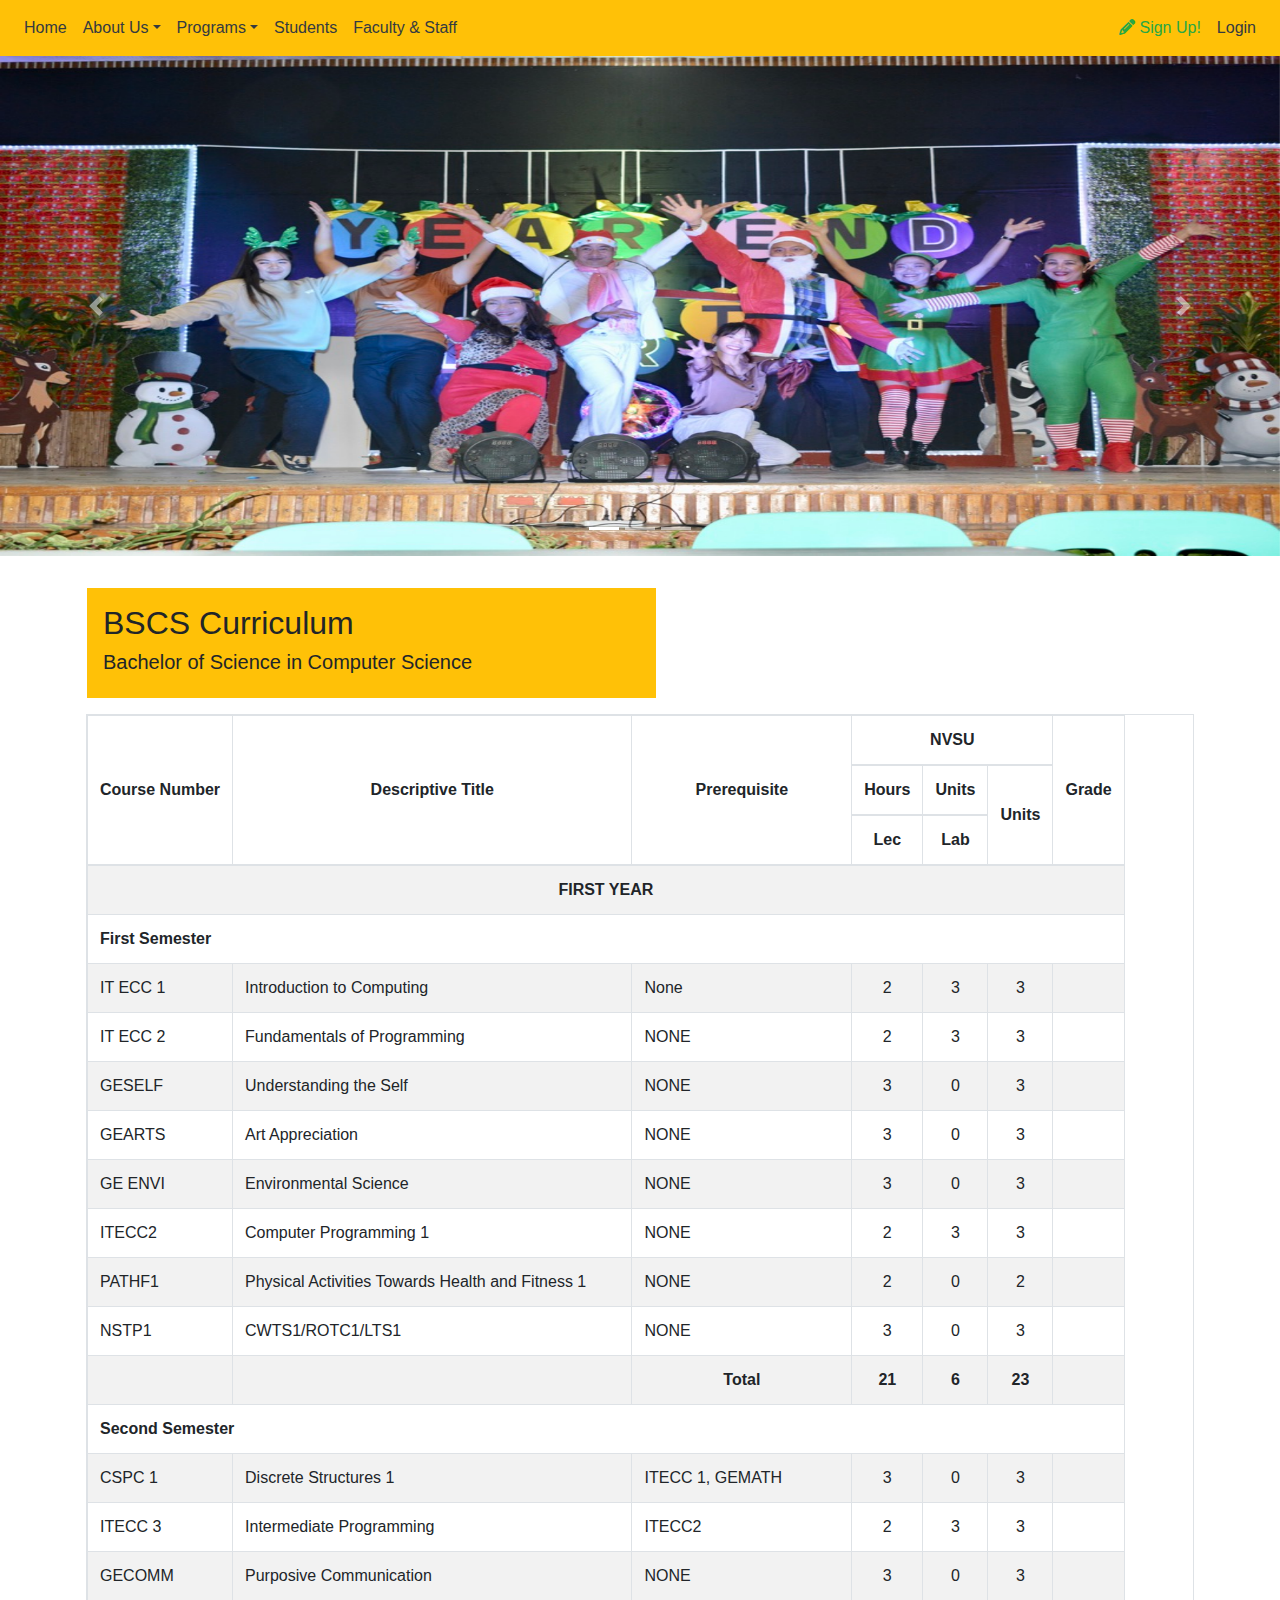
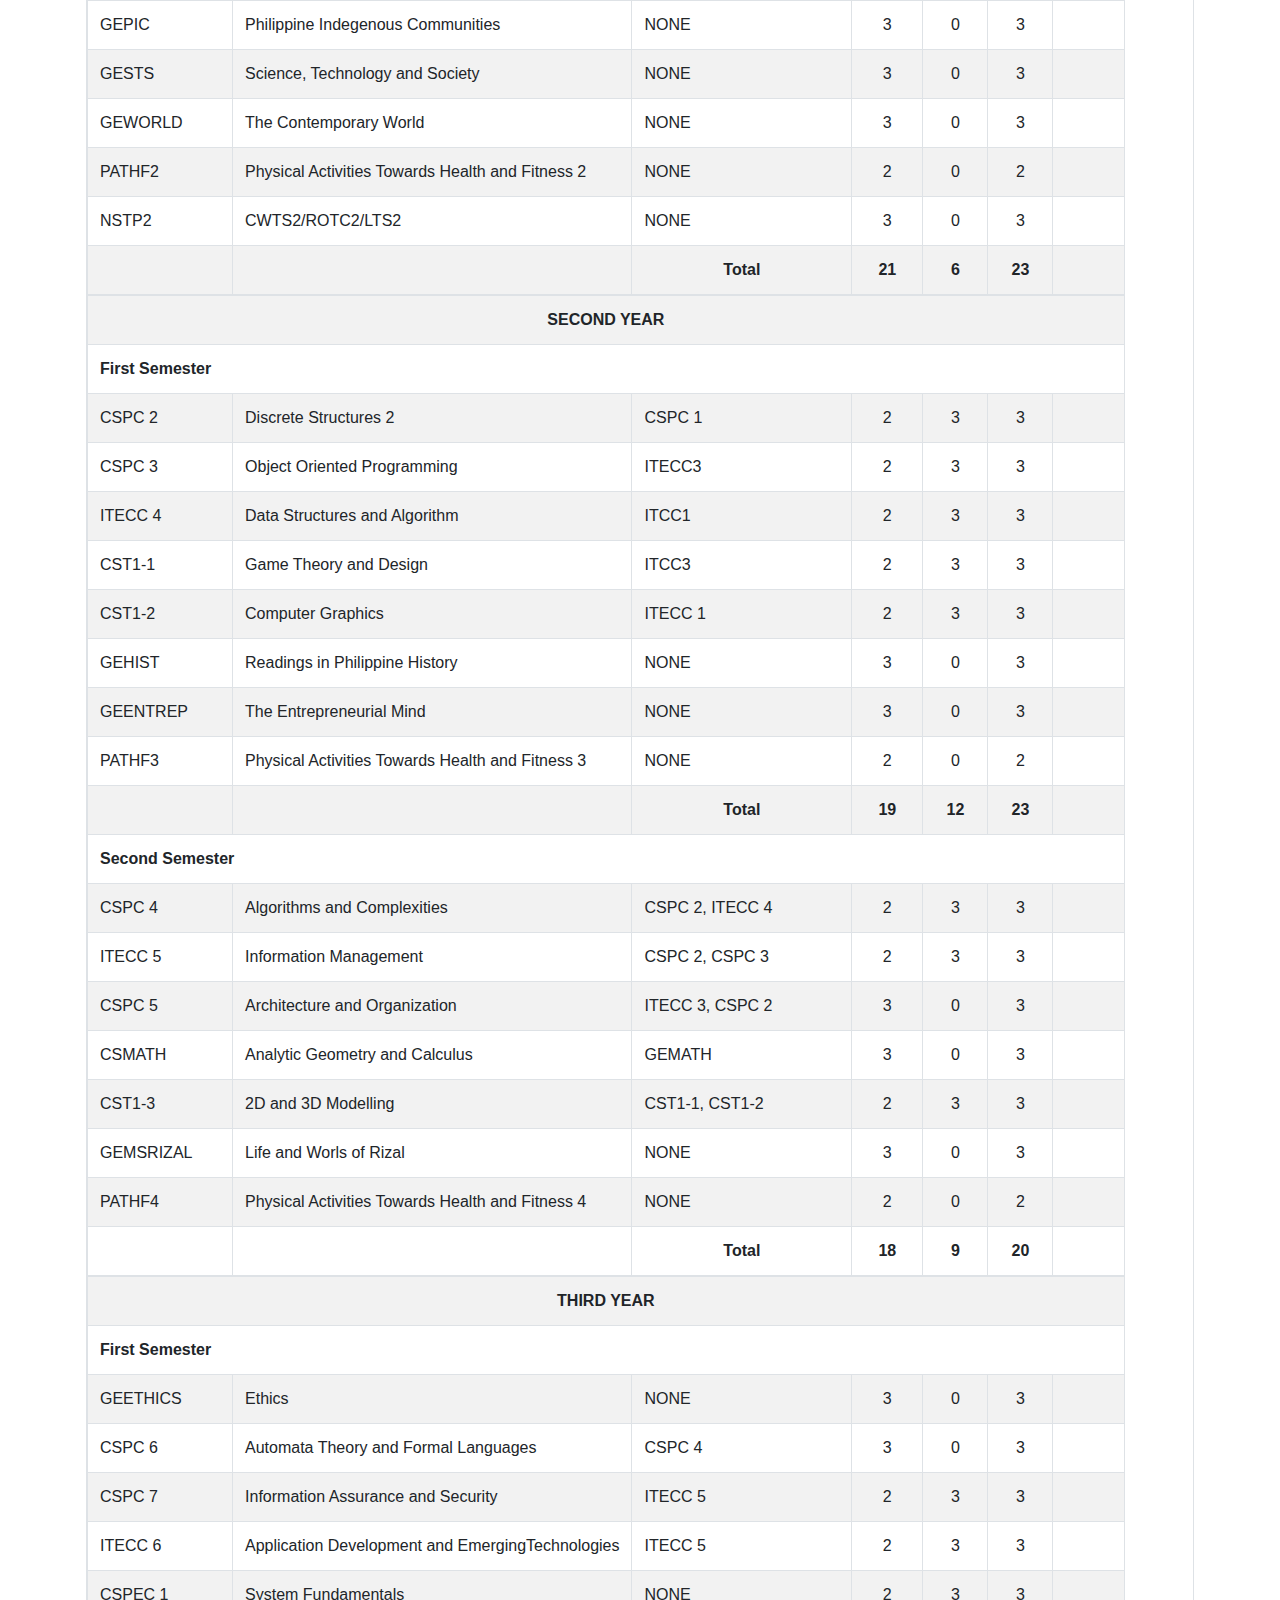
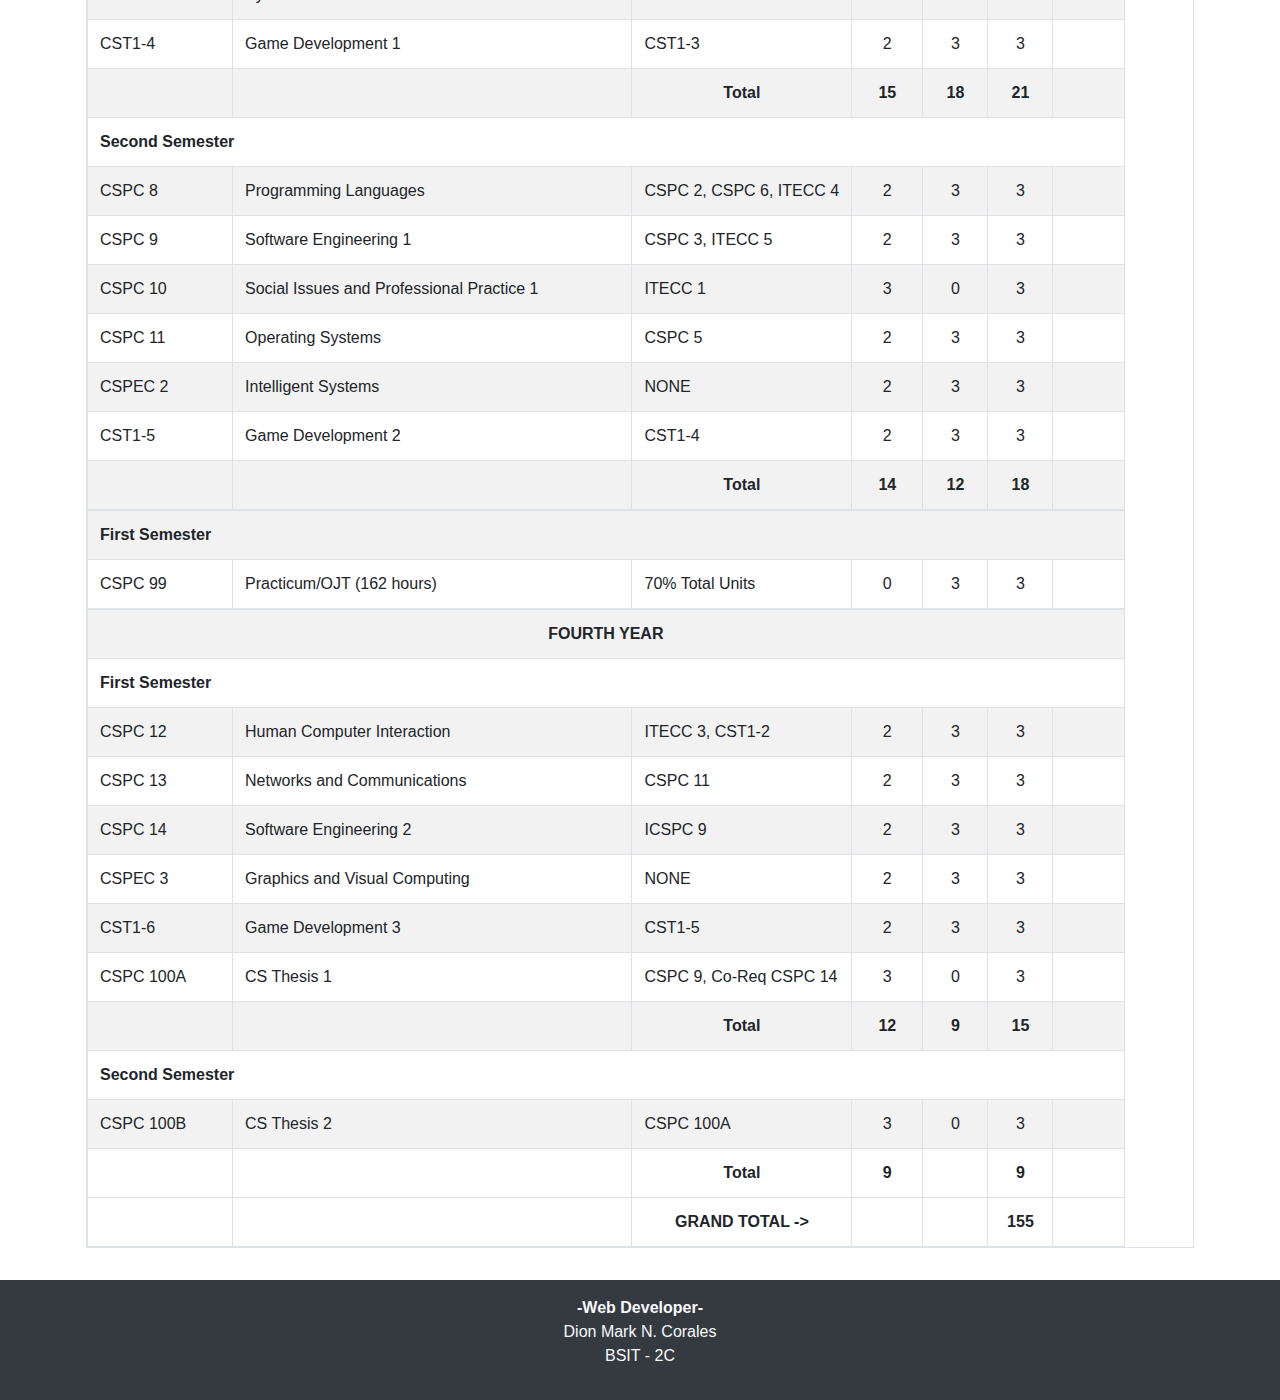
<file: bscs_cur.html>
<!DOCTYPE html>
<html lang="en">

<head>
    <meta charset="UTF-8">
    <meta name="viewport" content="width=device-width, initial-scale=1.0">
    <title>Programs - BSCS</title>
    <link rel="stylesheet" type="text/css" href="css/bootstrap.css">
    <link rel="stylesheet" href="fontawesome/css/all.css">
</head>

<body>
    <nav class="navbar navbar-light bg-warning position-sticky fixed-top navbar-expand-lg">
        <ul class="navbar-nav">
            <li class="nav-item"><a href="index.html" class="nav-link text-dark">Home</a></li>
            <li class="nav-item dropdown">
                <a href="#" class="nav-link dropdown-toggle text-dark" id="navbardrop" data-toggle="dropdown">About
                    Us</a>
                <div class="dropdown-menu bg-warning">
                    <a href="history.html" class="dropdown-item">History</a>
                    <a href="vmgo.html" class="dropdown-item">Mission, Vision, Goals and Objectives</a>
                </div>
            </li>
            <li class="nav-item dropdown">
                <a href="#" class="nav-link dropdown-toggle text-dark" id="navbardrop"
                    data-toggle="dropdown">Programs</a>
                <div class="dropdown-menu bg-warning">
                    <a href="bsit_cur.html" class="dropdown-item">BSIT</a>
                    <a href="bscs_cur.html" class="dropdown-item">BSCS</a>
                    <a href="bsis_cur.html" class="dropdown-item">BSIS</a>
                </div>
            </li>
            <li class="nav-item"><a href="students.html" class="nav-link text-dark">Students</a></li>
            <li class="nav-item"><a href="faculty_and_staff.html" class="nav-link text-dark">Faculty & Staff</a></li>
        </ul>
        <ul class="navbar-nav ml-auto">
            <li class="nav-item"><a class="nav-link text-success" data-toggle="modal" data-target="#signupModal"
                    style="cursor: pointer;"><i class="fa fa-pencil fa-beat mr-1"></i>Sign Up!</a></li>
            <li class="nav-item"><a class="nav-link text-dark" data-toggle="modal" data-target="#signinModal"
                    style="cursor: pointer;">Login</a></li>
        </ul>
    </nav>

    <div id="carouselHome" class="carousel slide">
        <ol class="carousel-indicators">
            <li data-target="#carouselHome" data-slide-to="0" class="active"></li>
            <li data-target="#carouselHome" data-slide-to="1"></li>
            <li data-target="#carouselHome" data-slide-to="2"></li>
        </ol>
        <div class="carousel-inner">
            <div class="carousel-item">
                <img src="img/aaccup.jpg" class="d-block w-100" height="500" alt="First">
            </div>

            <div class="carousel-item active">
                <img src="img/advoc.jpg" class="d-block w-100" height="500" alt="Second">
            </div>

            <div class="carousel-item">
                <img src="img/casfac.jpeg" class="d-block w-100" height="500" alt="Third">
            </div>

            <a class="carousel-control-prev" href="#carouselHome" role="button" data-slide="prev">
                <span class="carousel-control-prev-icon" aria-hidden="true"></span>
                <span class="sr-only">Previous</span>
            </a>

            <a class="carousel-control-next" href="#carouselHome" role="button" data-slide="next">
                <span class="carousel-control-next-icon" aria-hidden="true"></span>
                <span class="sr-only">Next</span>
            </a>
        </div>
    </div>

    <div class="container m-auto p-3">
        <div class="row">
            <div class="col-6 bg-warning m-3 p-3">
                <h2>BSCS Curriculum</h2>
                <h5>Bachelor of Science in Computer Science</h5>
            </div>
        </div>


        <div class="row">
            <div class="col-12">
                <table class="table table-bordered table-striped table-hover table-responsive">
                    <thead>
                        <tr>
                            <th rowspan="3" class="text-center align-middle">Course Number</th>
                            <th rowspan="3" class="text-center align-middle">Descriptive Title</th>
                            <th rowspan="3" class="text-center align-middle">Prerequisite</th>
                            <th colspan="3" class="text-center">NVSU</th>
                            <th rowspan="3" class="text-center align-middle">Grade</th>
                        </tr>
                        <tr>
                            <th class="text-center">Hours</th>
                            <th class="text-center">Units</th>
                            <th rowspan="2" class="text-center align-middle">Units</th>
                        </tr>
                        <tr>
                            <th class="text-center">Lec</th>
                            <th class="text-center">Lab</th>
                        </tr>
                    </thead>
                    <tbody>
                        <tr>
                            <th colspan="7" class="text-center">FIRST YEAR</th>
                        </tr>
                        <tr>
                            <th colspan="7">First Semester</th>
                        </tr>
                        <tr>
                            <td>IT ECC 1</td>
                            <td>Introduction to Computing</td>
                            <td>None</td>
                            <td class="text-center">2</td>
                            <td class="text-center">3</td>
                            <td class="text-center">3</td>
                            <td></td>
                        </tr>
                        <tr>
                            <td>IT ECC 2</td>
                            <td>Fundamentals of Programming</td>
                            <td>NONE</td>
                            <td class="text-center">2</td>
                            <td class="text-center">3</td>
                            <td class="text-center">3</td>
                            <td></td>
                        </tr>
                        <tr>
                            <td>GESELF</td>
                            <td>Understanding the Self</td>
                            <td>NONE</td>
                            <td class="text-center">3</td>
                            <td class="text-center">0</td>
                            <td class="text-center">3</td>
                            <td></td>
                        </tr>
                        <tr>
                            <td>GEARTS</td>
                            <td>Art Appreciation</td>
                            <td>NONE</td>
                            <td class="text-center">3</td>
                            <td class="text-center">0</td>
                            <td class="text-center">3</td>
                            <td></td>
                        </tr>
                        <tr>
                            <td>GE ENVI</td>
                            <td>Environmental Science</td>
                            <td>NONE</td>
                            <td class="text-center">3</td>
                            <td class="text-center">0</td>
                            <td class="text-center">3</td>
                            <td></td>
                        </tr>
                        <tr>
                            <td>ITECC2</td>
                            <td>Computer Programming 1</td>
                            <td>NONE</td>
                            <td class="text-center">2</td>
                            <td class="text-center">3</td>
                            <td class="text-center">3</td>
                            <td></td>
                        </tr>
                        <tr>
                            <td>PATHF1</td>
                            <td>Physical Activities Towards Health and Fitness 1</td>
                            <td>NONE</td>
                            <td class="text-center">2</td>
                            <td class="text-center">0</td>
                            <td class="text-center">2</td>
                            <td></td>
                        </tr>
                        <tr>
                            <td>NSTP1</td>
                            <td>CWTS1/ROTC1/LTS1</td>
                            <td>NONE</td>
                            <td class="text-center">3</td>
                            <td class="text-center">0</td>
                            <td class="text-center">3</td>
                            <td></td>
                        </tr>
                        <tr>
                            <th></th>
                            <th></th>
                            <th class="text-center">Total</th>
                            <th class="text-center">21</th>
                            <th class="text-center">6</th>
                            <th class="text-center">23</th>
                            <th></th>
                        </tr>
                        <tr>
                            <th colspan="7">Second Semester</th>
                        </tr>
                        <tr>
                            <td>CSPC 1</td>
                            <td>Discrete Structures 1</td>
                            <td>ITECC 1, GEMATH</td>
                            <td class="text-center">3</td>
                            <td class="text-center">0</td>
                            <td class="text-center">3</td>
                            <td></td>
                        </tr>
                        <tr>
                            <td>ITECC 3</td>
                            <td>Intermediate Programming</td>
                            <td>ITECC2</td>
                            <td class="text-center">2</td>
                            <td class="text-center">3</td>
                            <td class="text-center">3</td>
                            <td></td>
                        </tr>
                        <tr>
                            <td>GECOMM</td>
                            <td>Purposive Communication</td>
                            <td>NONE</td>
                            <td class="text-center">3</td>
                            <td class="text-center">0</td>
                            <td class="text-center">3</td>
                            <td></td>
                        </tr>
                        <tr>
                            <td>GEPIC</td>
                            <td>Philippine Indegenous Communities</td>
                            <td>NONE</td>
                            <td class="text-center">3</td>
                            <td class="text-center">0</td>
                            <td class="text-center">3</td>
                            <td></td>
                        </tr>
                        <tr>
                            <td>GESTS</td>
                            <td>Science, Technology and Society</td>
                            <td>NONE</td>
                            <td class="text-center">3</td>
                            <td class="text-center">0</td>
                            <td class="text-center">3</td>
                            <td></td>
                        </tr>
                        <tr>
                            <td>GEWORLD</td>
                            <td>The Contemporary World</td>
                            <td>NONE</td>
                            <td class="text-center">3</td>
                            <td class="text-center">0</td>
                            <td class="text-center">3</td>
                            <td></td>
                        </tr>
                        <tr>
                            <td>PATHF2</td>
                            <td>Physical Activities Towards Health and Fitness 2</td>
                            <td>NONE</td>
                            <td class="text-center">2</td>
                            <td class="text-center">0</td>
                            <td class="text-center">2</td>
                            <td></td>
                        </tr>
                        <tr>
                            <td>NSTP2</td>
                            <td>CWTS2/ROTC2/LTS2</td>
                            <td>NONE</td>
                            <td class="text-center">3</td>
                            <td class="text-center">0</td>
                            <td class="text-center">3</td>
                            <td></td>
                        </tr>
                        <tr>
                            <th></th>
                            <th></th>
                            <th class="text-center">Total</th>
                            <th class="text-center">21</th>
                            <th class="text-center">6</th>
                            <th class="text-center">23</th>
                            <th></th>
                        </tr>
                    </tbody>
                    <tbody>
                        <tr>
                            <th colspan="7" class="text-center">SECOND YEAR</th>
                        </tr>
                        <tr>
                            <th colspan="7">First Semester</th>
                        </tr>
                        <tr>
                            <td>CSPC 2</td>
                            <td>Discrete Structures 2</td>
                            <td>CSPC 1</td>
                            <td class="text-center">2</td>
                            <td class="text-center">3</td>
                            <td class="text-center">3</td>
                            <td></td>
                        </tr>
                        <tr>
                            <td>CSPC 3</td>
                            <td>Object Oriented Programming</td>
                            <td>ITECC3</td>
                            <td class="text-center">2</td>
                            <td class="text-center">3</td>
                            <td class="text-center">3</td>
                            <td></td>
                        </tr>
                        <tr>
                            <td>ITECC 4</td>
                            <td>Data Structures and Algorithm</td>
                            <td>ITCC1</td>
                            <td class="text-center">2</td>
                            <td class="text-center">3</td>
                            <td class="text-center">3</td>
                            <td></td>
                        </tr>
                        <tr>
                            <td>CST1-1</td>
                            <td>Game Theory and Design</td>
                            <td>ITCC3</td>
                            <td class="text-center">2</td>
                            <td class="text-center">3</td>
                            <td class="text-center">3</td>
                            <td></td>
                        </tr>
                        <tr>
                            <td>CST1-2</td>
                            <td>Computer Graphics</td>
                            <td>ITECC 1</td>
                            <td class="text-center">2</td>
                            <td class="text-center">3</td>
                            <td class="text-center">3</td>
                            <td></td>
                        </tr>
                        <tr>
                            <td>GEHIST</td>
                            <td>Readings in Philippine History</td>
                            <td>NONE</td>
                            <td class="text-center">3</td>
                            <td class="text-center">0</td>
                            <td class="text-center">3</td>
                            <td></td>
                        </tr>
                        <tr>
                            <td>GEENTREP</td>
                            <td>The Entrepreneurial Mind</td>
                            <td>NONE</td>
                            <td class="text-center">3</td>
                            <td class="text-center">0</td>
                            <td class="text-center">3</td>
                            <td></td>
                        </tr>
                        <tr>
                            <td>PATHF3</td>
                            <td>Physical Activities Towards Health and Fitness 3</td>
                            <td>NONE</td>
                            <td class="text-center">2</td>
                            <td class="text-center">0</td>
                            <td class="text-center">2</td>
                            <td></td>
                        </tr>
                        <tr>
                            <th></th>
                            <th></th>
                            <th class="text-center">Total</th>
                            <th class="text-center">19</th>
                            <th class="text-center">12</th>
                            <th class="text-center">23</th>
                            <th></th>
                        </tr>
                        <tr>
                            <th colspan="7">Second Semester</th>
                        </tr>
                        <tr>
                            <td>CSPC 4</td>
                            <td>Algorithms and Complexities</td>
                            <td>CSPC 2, ITECC 4</td>
                            <td class="text-center">2</td>
                            <td class="text-center">3</td>
                            <td class="text-center">3</td>
                            <td></td>
                        </tr>
                        <tr>
                            <td>ITECC 5</td>
                            <td>Information Management</td>
                            <td>CSPC 2, CSPC 3</td>
                            <td class="text-center">2</td>
                            <td class="text-center">3</td>
                            <td class="text-center">3</td>
                            <td></td>
                        </tr>
                        <tr>
                            <td>CSPC 5</td>
                            <td>Architecture and Organization</td>
                            <td>ITECC 3, CSPC 2</td>
                            <td class="text-center">3</td>
                            <td class="text-center">0</td>
                            <td class="text-center">3</td>
                            <td></td>
                        </tr>
                        <tr>
                            <td>CSMATH</td>
                            <td>Analytic Geometry and Calculus</td>
                            <td>GEMATH</td>
                            <td class="text-center">3</td>
                            <td class="text-center">0</td>
                            <td class="text-center">3</td>
                            <td></td>
                        </tr>
                        <tr>
                            <td>CST1-3</td>
                            <td>2D and 3D Modelling</td>
                            <td>CST1-1, CST1-2</td>
                            <td class="text-center">2</td>
                            <td class="text-center">3</td>
                            <td class="text-center">3</td>
                            <td></td>
                        </tr>
                        <tr>
                            <td>GEMSRIZAL</td>
                            <td>Life and Worls of Rizal</td>
                            <td>NONE</td>
                            <td class="text-center">3</td>
                            <td class="text-center">0</td>
                            <td class="text-center">3</td>
                            <td></td>
                        </tr>
                        <tr>
                            <td>PATHF4</td>
                            <td>Physical Activities Towards Health and Fitness 4</td>
                            <td>NONE</td>
                            <td class="text-center">2</td>
                            <td class="text-center">0</td>
                            <td class="text-center">2</td>
                            <td></td>
                        </tr>
                        <tr>
                            <th></th>
                            <th></th>
                            <th class="text-center">Total</th>
                            <th class="text-center">18</th>
                            <th class="text-center">9</th>
                            <th class="text-center">20</th>
                            <th></th>
                        </tr>
                    </tbody>
                    <tbody>
                        <tr>
                            <th colspan="7" class="text-center">THIRD YEAR</th>
                        </tr>
                        <tr>
                            <th colspan="7">First Semester</th>
                        </tr>
                        <tr>
                            <td>GEETHICS</td>
                            <td>Ethics</td>
                            <td>NONE</td>
                            <td class="text-center">3</td>
                            <td class="text-center">0</td>
                            <td class="text-center">3</td>
                            <td></td>
                        </tr>
                        <tr>
                            <td>CSPC 6</td>
                            <td>Automata Theory and Formal Languages</td>
                            <td>CSPC 4</td>
                            <td class="text-center">3</td>
                            <td class="text-center">0</td>
                            <td class="text-center">3</td>
                            <td></td>
                        </tr>
                        <tr>
                            <td>CSPC 7</td>
                            <td>Information Assurance and Security</td>
                            <td>ITECC 5</td>
                            <td class="text-center">2</td>
                            <td class="text-center">3</td>
                            <td class="text-center">3</td>
                            <td></td>
                        </tr>
                        <tr>
                            <td>ITECC 6</td>
                            <td>Application Development and EmergingTechnologies</td>
                            <td>ITECC 5</td>
                            <td class="text-center">2</td>
                            <td class="text-center">3</td>
                            <td class="text-center">3</td>
                            <td></td>
                        </tr>
                        <tr>
                            <td>CSPEC 1</td>
                            <td>System Fundamentals</td>
                            <td>NONE</td>
                            <td class="text-center">2</td>
                            <td class="text-center">3</td>
                            <td class="text-center">3</td>
                            <td></td>
                        </tr>
                        <tr>
                            <td>CST1-4</td>
                            <td>Game Development 1</td>
                            <td>CST1-3</td>
                            <td class="text-center">2</td>
                            <td class="text-center">3</td>
                            <td class="text-center">3</td>
                            <td></td>
                        </tr>
                        <tr>
                            <th></th>
                            <th></th>
                            <th class="text-center">Total</th>
                            <th class="text-center">15</th>
                            <th class="text-center">18</th>
                            <th class="text-center">21</th>
                            <th></th>
                        </tr>
                        <tr>
                            <th colspan="7">Second Semester</th>
                        </tr>
                        <tr>
                            <td>CSPC 8</td>
                            <td>Programming Languages</td>
                            <td>CSPC 2, CSPC 6, ITECC 4</td>
                            <td class="text-center">2</td>
                            <td class="text-center">3</td>
                            <td class="text-center">3</td>
                            <td></td>
                        </tr>
                        <tr>
                            <td>CSPC 9</td>
                            <td>Software Engineering 1</td>
                            <td>CSPC 3, ITECC 5</td>
                            <td class="text-center">2</td>
                            <td class="text-center">3</td>
                            <td class="text-center">3</td>
                            <td></td>
                        </tr>
                        <tr>
                            <td>CSPC 10</td>
                            <td>Social Issues and Professional Practice 1</td>
                            <td>ITECC 1</td>
                            <td class="text-center">3</td>
                            <td class="text-center">0</td>
                            <td class="text-center">3</td>
                            <td></td>
                        </tr>
                        <tr>
                            <td>CSPC 11</td>
                            <td>Operating Systems</td>
                            <td>CSPC 5</td>
                            <td class="text-center">2</td>
                            <td class="text-center">3</td>
                            <td class="text-center">3</td>
                            <td></td>
                        </tr>
                        <tr>
                            <td>CSPEC 2</td>
                            <td>Intelligent Systems</td>
                            <td>NONE</td>
                            <td class="text-center">2</td>
                            <td class="text-center">3</td>
                            <td class="text-center">3</td>
                            <td></td>
                        </tr>
                        <tr>
                            <td>CST1-5</td>
                            <td>Game Development 2</td>
                            <td>CST1-4</td>
                            <td class="text-center">2</td>
                            <td class="text-center">3</td>
                            <td class="text-center">3</td>
                            <td></td>
                        </tr>
                        <tr>
                            <th></th>
                            <th></th>
                            <th class="text-center">Total</th>
                            <th class="text-center">14</th>
                            <th class="text-center">12</th>
                            <th class="text-center">18</th>
                            <th></th>
                        </tr>
                    </tbody>
                    <tbody>
                        <tr>
                            <th colspan="7">First Semester</th>
                        </tr>
                        <tr>
                            <td>CSPC 99</td>
                            <td>Practicum/OJT (162 hours)</td>
                            <td>70% Total Units</td>
                            <td class="text-center">0</td>
                            <td class="text-center">3</td>
                            <td class="text-center">3</td>
                            <td></td>
                        </tr>
                    </tbody>
                    <tbody>
                        <tr>
                            <th colspan="7" class="text-center">FOURTH YEAR</th>
                        </tr>
                        <tr>
                            <th colspan="7">First Semester</th>
                        </tr>
                        <tr>
                            <td>CSPC 12</td>
                            <td>Human Computer Interaction</td>
                            <td>ITECC 3, CST1-2</td>
                            <td class="text-center">2</td>
                            <td class="text-center">3</td>
                            <td class="text-center">3</td>
                            <td></td>
                        </tr>
                        <tr>
                            <td>CSPC 13</td>
                            <td>Networks and Communications</td>
                            <td>CSPC 11</td>
                            <td class="text-center">2</td>
                            <td class="text-center">3</td>
                            <td class="text-center">3</td>
                            <td></td>
                        </tr>
                        <tr>
                            <td>CSPC 14</td>
                            <td>Software Engineering 2</td>
                            <td>ICSPC 9</td>
                            <td class="text-center">2</td>
                            <td class="text-center">3</td>
                            <td class="text-center">3</td>
                            <td></td>
                        </tr>
                        <tr>
                            <td>CSPEC 3</td>
                            <td>Graphics and Visual Computing</td>
                            <td>NONE</td>
                            <td class="text-center">2</td>
                            <td class="text-center">3</td>
                            <td class="text-center">3</td>
                            <td></td>
                        </tr>
                        <tr>
                            <td>CST1-6</td>
                            <td>Game Development 3</td>
                            <td>CST1-5</td>
                            <td class="text-center">2</td>
                            <td class="text-center">3</td>
                            <td class="text-center">3</td>
                            <td></td>
                        </tr>
                        <tr>
                            <td>CSPC 100A</td>
                            <td>CS Thesis 1</td>
                            <td>CSPC 9, Co-Req CSPC 14</td>
                            <td class="text-center">3</td>
                            <td class="text-center">0</td>
                            <td class="text-center">3</td>
                            <td></td>
                        </tr>
                        <tr>
                            <th></th>
                            <th></th>
                            <th class="text-center">Total</th>
                            <th class="text-center">12</th>
                            <th class="text-center">9</th>
                            <th class="text-center">15</th>
                            <th></th>
                        </tr>
                        <tr>
                            <th colspan="7">Second Semester</th>
                        </tr>

                        <tr>
                            <td>CSPC 100B</td>
                            <td>CS Thesis 2</td>
                            <td>CSPC 100A</td>
                            <td class="text-center">3</td>
                            <td class="text-center">0</td>
                            <td class="text-center">3</td>
                            <td></td>
                        </tr>
                        <tr>
                            <th></th>
                            <th></th>
                            <th class="text-center">Total</th>
                            <th class="text-center">9</th>
                            <th class="text-center"></th>
                            <th class="text-center">9</th>
                            <th></th>
                        </tr>
                    </tbody>
                    <tfoot>
                        <tr>
                            <th></th>
                            <th></th>
                            <th class="text-center">GRAND TOTAL -></th>
                            <th class="text-center"> </th>
                            <th class="text-center"> </th>
                            <th class="text-center">155</th>
                            <th></th>
                        </tr>
                    </tfoot>
                </table>
            </div>
        </div>
    </div>

    <footer class="container-fluid">
        <div class="row">
            <div class="col-12 bg-dark text-center p-3 text-light">
                <p><b>-Web Developer-</b><br>Dion Mark N. Corales <br> BSIT - 2C</p>
            </div>
        </div>
    </footer>

    <div class="modal" id="signupModal">
        <div class="modal-dialog">
            <div class="modal-content">
                <div class="modal-header bg-success text-light">
                    <h3 class="modal-title">Sign Up!</h3>
                    <button type="button" class="close" data-dismiss="modal">&times;</button>
                </div>

                <div class="modal-body bg-dark text-light">
                    <form action="">
                        <div class="form-group">
                            <label for="fullname">Full name</label>
                            <input type="text" class="form-control" name="fullname" placeholder="Full Name">
                        </div>

                        <div class="form-group">
                            <label for="email">Email</label>
                            <input type="email" name="email" class="form-control" placeholder="Email">
                        </div>

                        <div class="form-group">
                            <label for="gender">Gender</label>
                            <select name="gender" class="form-control col-6">
                                <option value="">Gender</option>
                                <option value="Male">Male</option>
                                <option value="Female">Female</option>
                            </select>
                        </div>

                        <div class="form-group">
                            <label for="bday">Birthdate</label>
                            <input type="date" class="form-control col-6" name="bday">
                        </div>

                        <div class="form-group">
                            <label for="address">Address</label>
                            <textarea placeholder="Home address" name="address" class="form-control" cols="30"
                                rows="3"></textarea>
                        </div>

                        <div class="form-group">
                            <label for="course">Course</label>
                            <select name="course" class="form-control col-6">
                                <option value="">Course</option>
                                <option value="BSIT">BSIT</option>
                                <option value="BSIS">BSIS</option>
                                <option value="BSCS">BSCS</option>
                            </select>
                        </div>

                        <div class="form-group">
                            <label for="yeargraduated">Year Graduated</label>
                            <input type="date" name="yeargraduated" class="form-control col-6">
                        </div>

                        <div class="form-group">
                            <label for="username">Username</label>
                            <input type="text" name="username" class="form-control" placeholder="Username">
                        </div>

                        <div class="form-group">
                            <label for="password">Password</label>
                            <input type="password" name="password" class="form-control" placeholder="Password">
                        </div>

                        <div class="form-group">
                            <label for="repeatpassword">Repeat Password</label>
                            <input type="password" name="repeatpassword" class="form-control"
                                placeholder="Repeat Password">
                        </div>

                        <div class="form-check mt-3 mb-3">
                            <input type="checkbox" name="iagree" class="form-check-input">
                            <label for="iagree" class="form-check-label">By signing in, I agree to NVSU
                                Terms of
                                Use and Privacy Policy.</label>
                        </div>

                </div>

                <div class="modal-footer bg-dark text-light">
                    <div class="form-group">
                        <button type="submit" class="btn btn-success mr-3">Sign Up!</button>
                        <button type="reset" class="btn btn-danger">Clear</button>
                    </div>
                    </form>
                </div>
            </div>
        </div>
    </div>

    <!--Sign in modal form-->
    <div class="modal" id="signinModal">
        <div class="modal-dialog">
            <div class="modal-content">
                <div class="modal-header bg-success text-light">
                    <h3 class="modal-title">Sign In!</h3>
                    <button type="button" class="close" data-dismiss="modal">&times;</button>
                </div>

                <div class="modal-body bg-dark text-light">
                    <form action="">
                        <div class="form-group bg-warning text-light text-center p-3">
                            <h2>Welcome to College of Arts and Sciences!</h2>
                        </div>
                        <div class="form-group">
                            <label for="username">Username</label>
                            <input type="text" name="username" class="form-control" placeholder="Username">
                        </div>

                        <div class="form-group">
                            <label for="password">Password</label>
                            <input type="password" name="password" class="form-control" placeholder="Password">
                        </div>

                </div>

                <div class="modal-footer bg-dark text-light">
                    <div class="form-group d-flex justify-content-end">
                        <button type="submit" class="btn btn-success ml-2">Sign In!</button>
                    </div>
                    </form>
                </div>
            </div>
        </div>
    </div>


    <script src="js/jquery-3.6.0.js"></script>
    <script src="js/bootstrap.js"></script>    
    <script>
        $(document).ready(function() {
            $('#carouselHome').carousel({
                interval: 3000,
                pause: 'hover'
            });
        });
    </script>
</body>

</html>
</file>
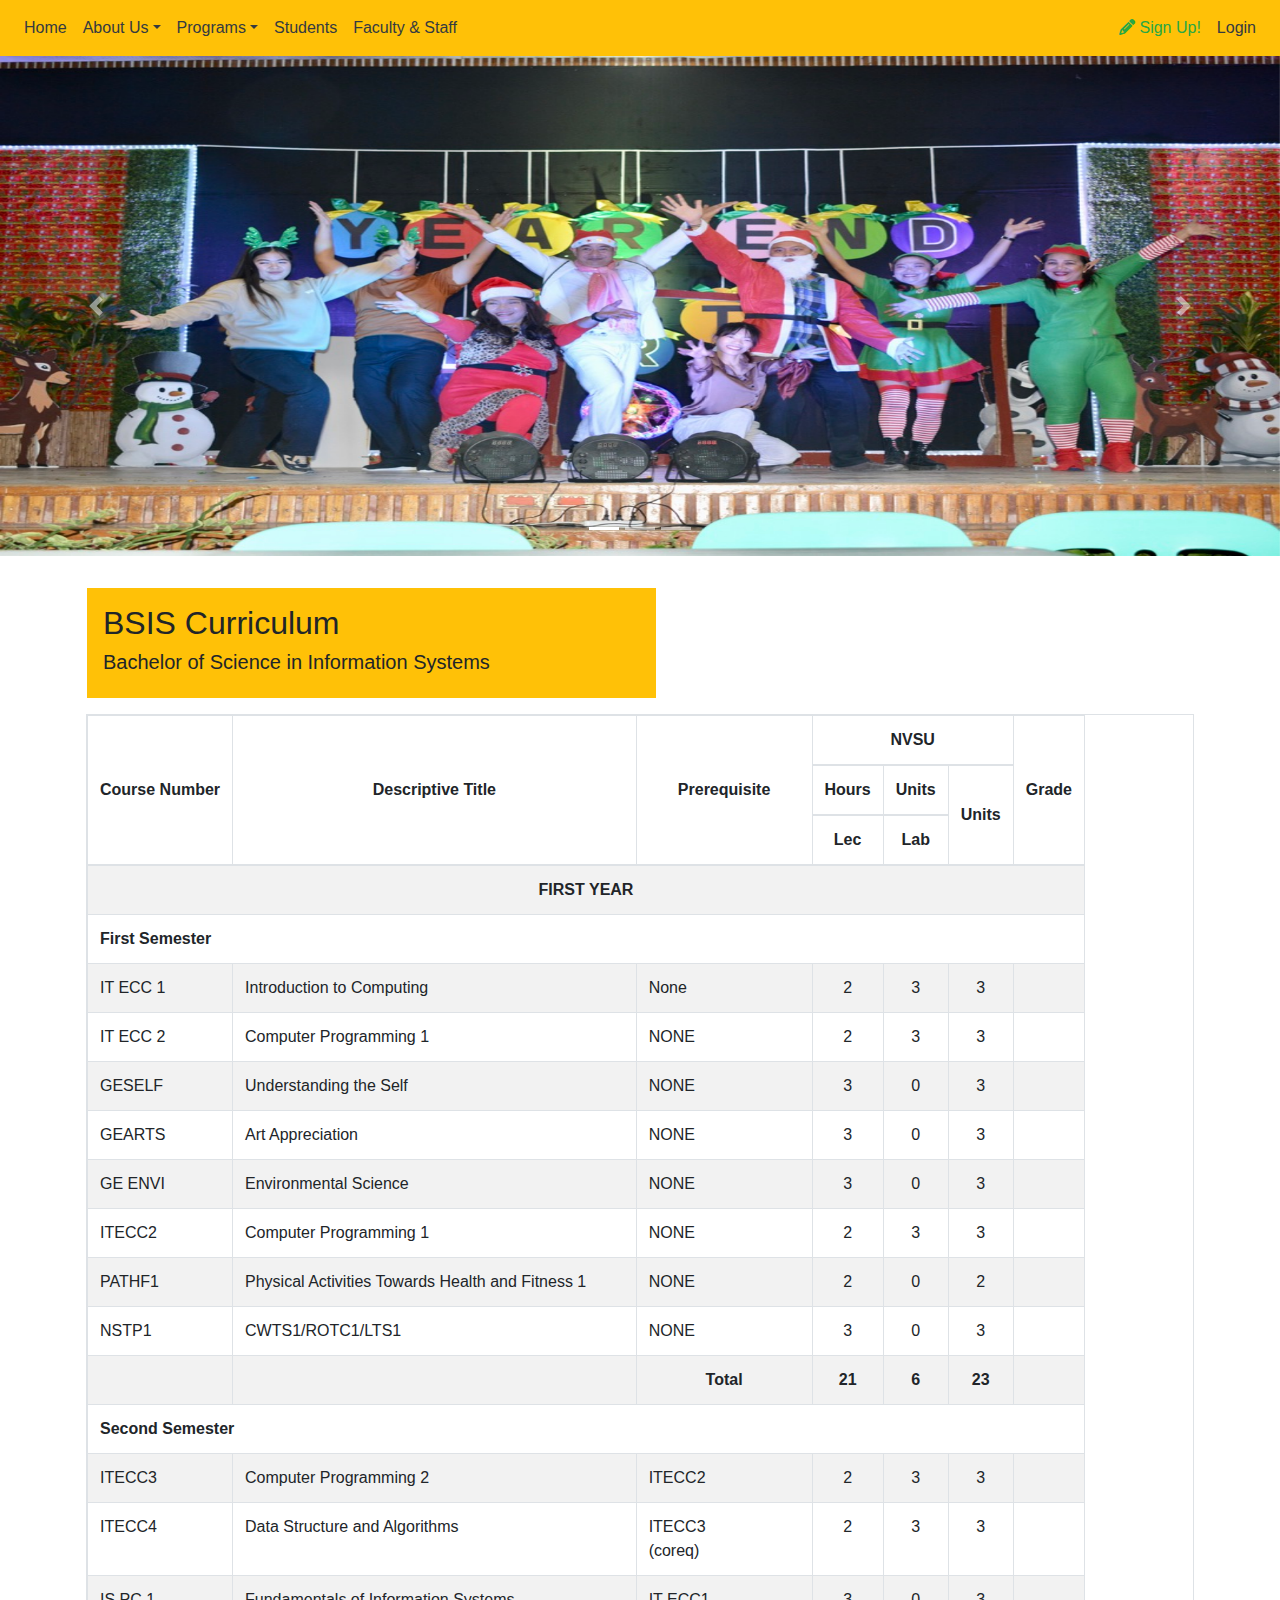
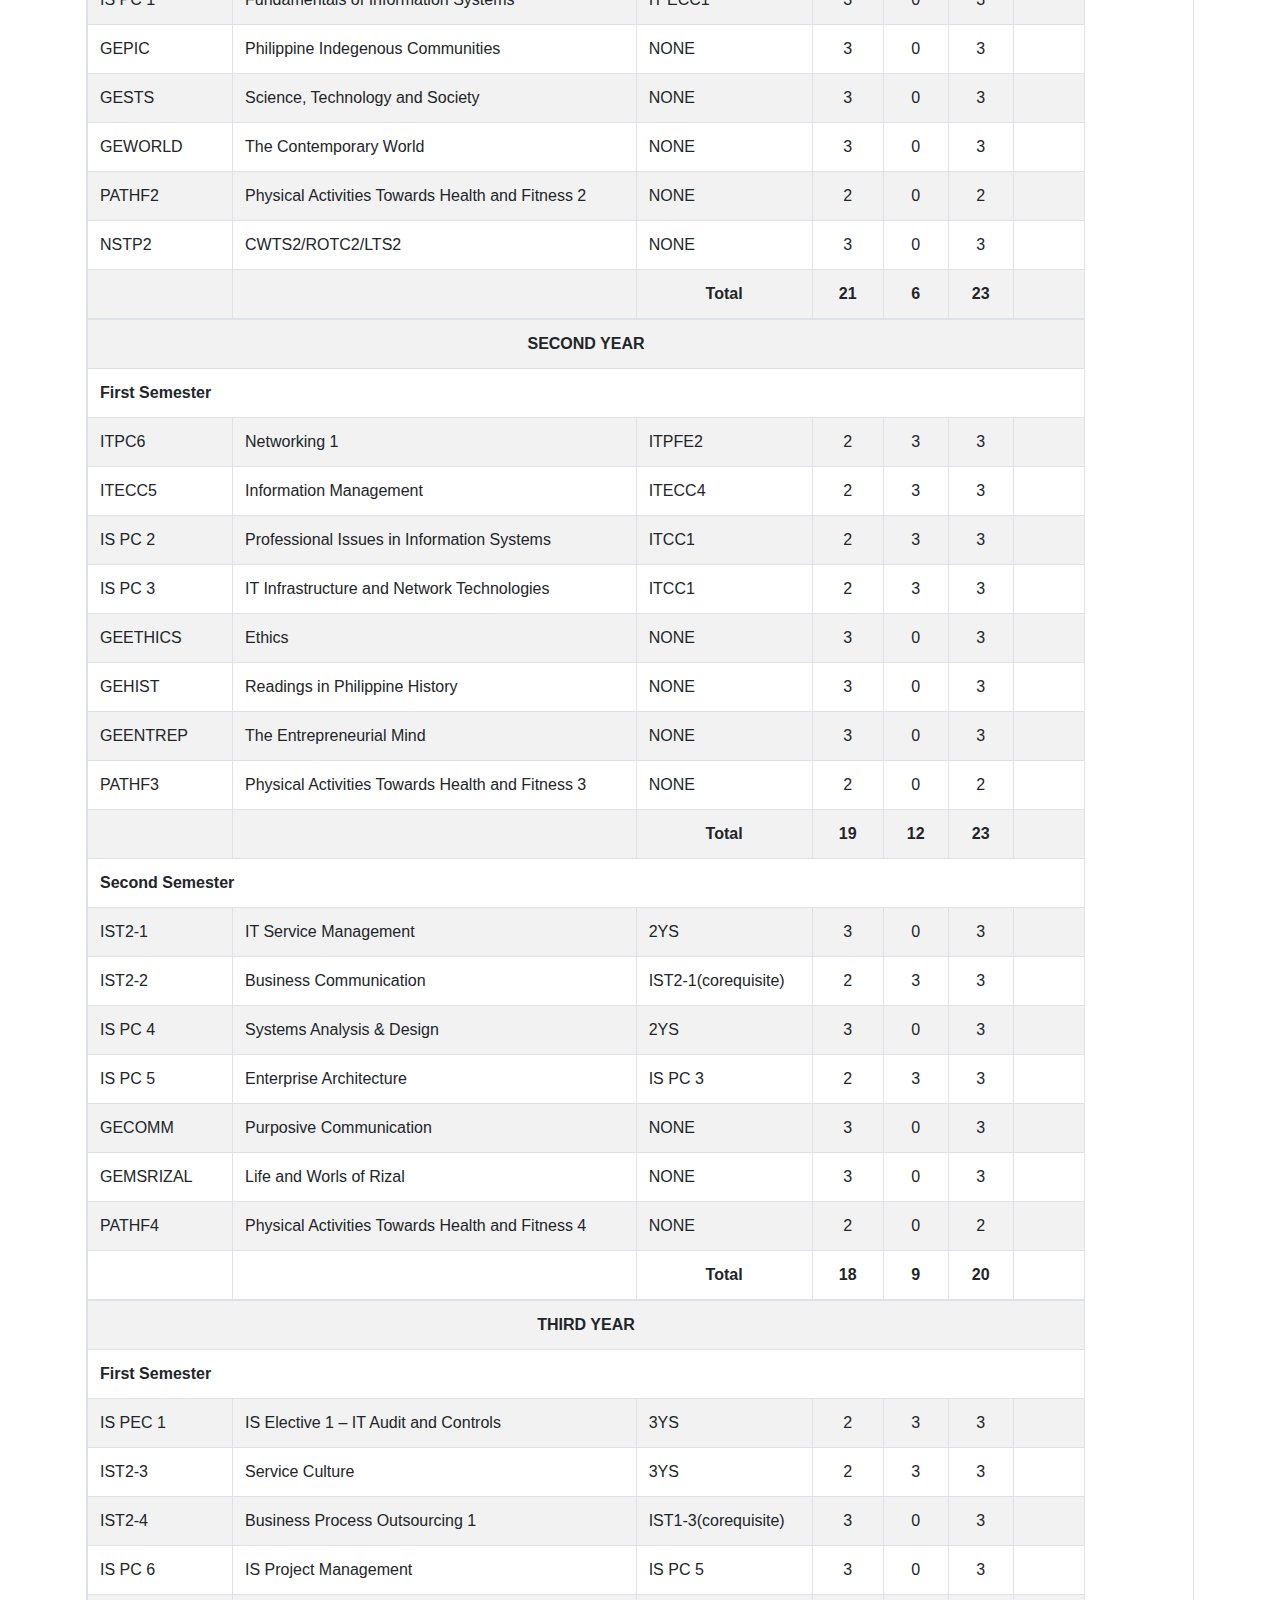
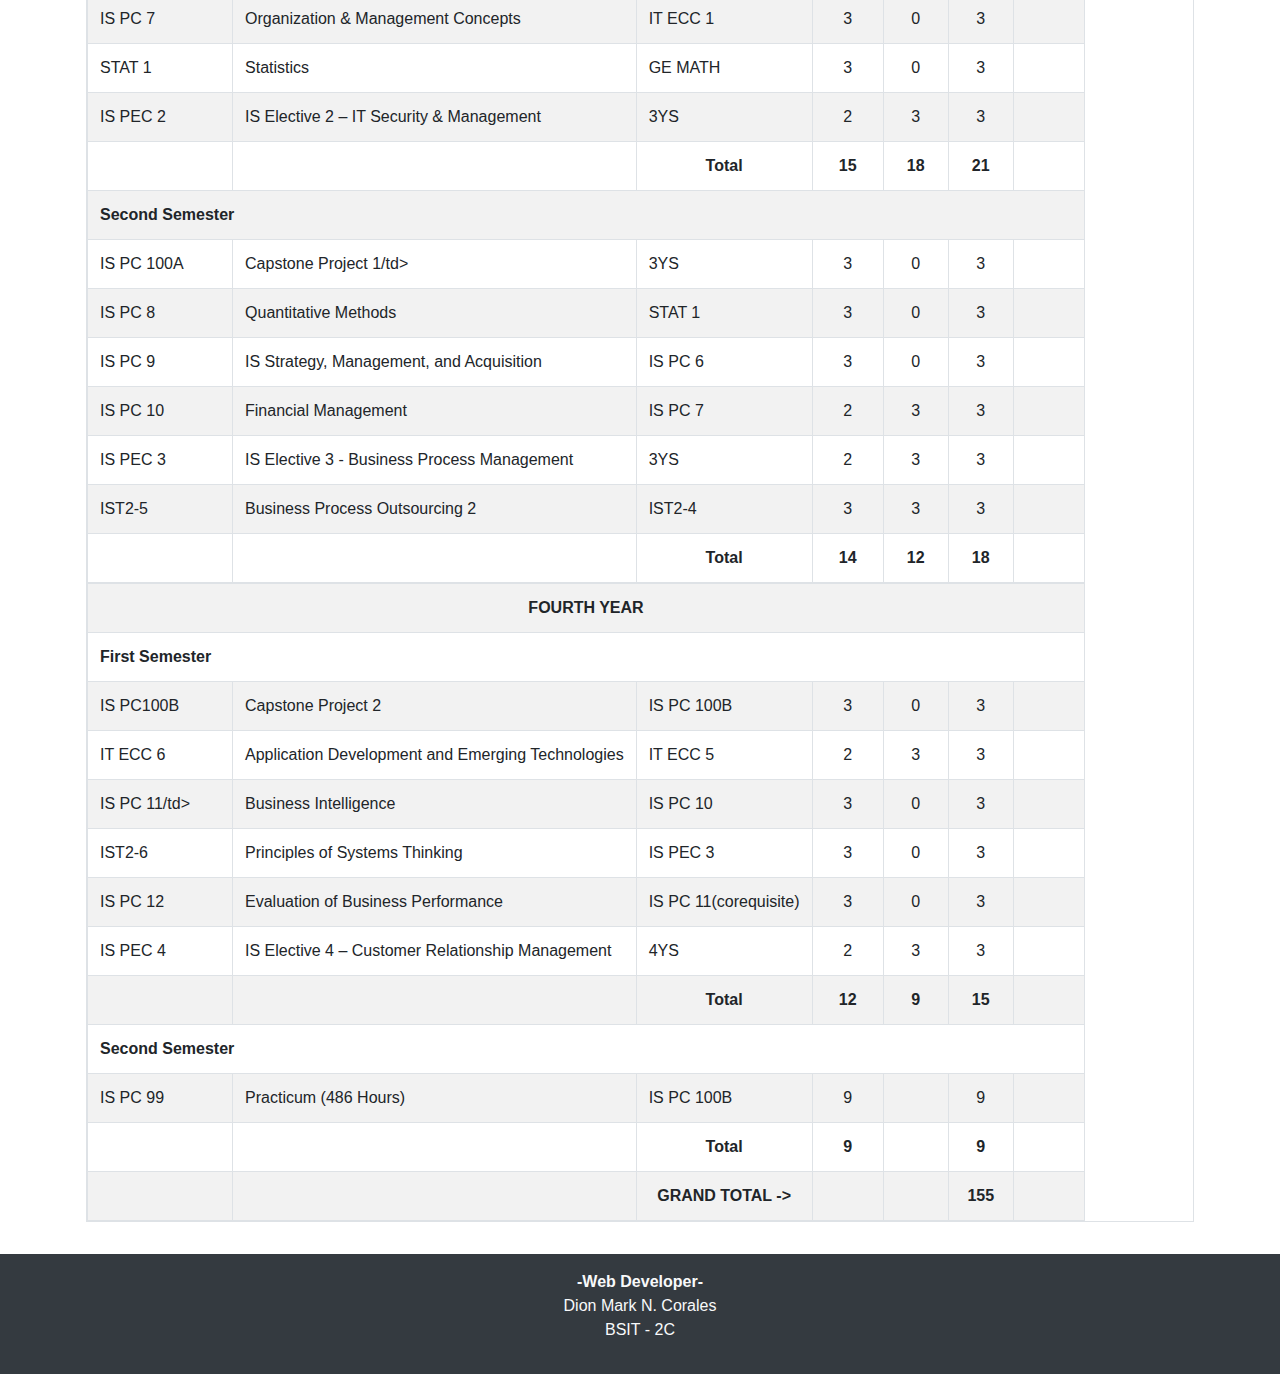
<file: bsis_cur.html>
<!DOCTYPE html>
<html lang="en">

<head>
    <meta charset="UTF-8">
    <meta name="viewport" content="width=device-width, initial-scale=1.0">
    <title>Programs - BSIS</title>
    <link rel="stylesheet" type="text/css" href="css/bootstrap.css">
    <link rel="stylesheet" href="fontawesome/css/all.css">
</head>

<body>
    <nav class="navbar navbar-light bg-warning position-sticky fixed-top navbar-expand-lg">
        <ul class="navbar-nav">
            <li class="nav-item"><a href="index.html" class="nav-link text-dark">Home</a></li>
            <li class="nav-item dropdown">
                <a href="#" class="nav-link dropdown-toggle text-dark" id="navbardrop" data-toggle="dropdown">About
                    Us</a>
                <div class="dropdown-menu bg-warning">
                    <a href="history.html" class="dropdown-item">History</a>
                    <a href="vmgo.html" class="dropdown-item">Mission, Vision, Goals and Objectives</a>
                </div>
            </li>
            <li class="nav-item dropdown">
                <a href="#" class="nav-link dropdown-toggle text-dark" id="navbardrop"
                    data-toggle="dropdown">Programs</a>
                <div class="dropdown-menu bg-warning">
                    <a href="bsit_cur.html" class="dropdown-item">BSIT</a>
                    <a href="bscs_cur.html" class="dropdown-item">BSCS</a>
                    <a href="bsis_cur.html" class="dropdown-item">BSIS</a>
                </div>
            </li>
            <li class="nav-item"><a href="students.html" class="nav-link text-dark">Students</a></li>
            <li class="nav-item"><a href="faculty_and_staff.html" class="nav-link text-dark">Faculty & Staff</a></li>
        </ul>
        <ul class="navbar-nav ml-auto">
            <li class="nav-item"><a class="nav-link text-success" data-toggle="modal" data-target="#signupModal"
                    style="cursor: pointer;"><i class="fa fa-pencil fa-beat mr-1"></i>Sign Up!</a></li>
            <li class="nav-item"><a class="nav-link text-dark" data-toggle="modal" data-target="#signinModal"
                    style="cursor: pointer;">Login</a></li>
        </ul>
    </nav>

    <!--Carousel-->
    <div id="carouselHome" class="carousel slide">
        <ol class="carousel-indicators">
            <li data-target="#carouselHome" data-slide-to="0" class="active"></li>
            <li data-target="#carouselHome" data-slide-to="1"></li>
            <li data-target="#carouselHome" data-slide-to="2"></li>
        </ol>
        <div class="carousel-inner">
            <div class="carousel-item">
                <img src="img/aaccup.jpg" class="d-block w-100" height="500" alt="First">
            </div>

            <div class="carousel-item active">
                <img src="img/advoc.jpg" class="d-block w-100" height="500" alt="Second">
            </div>

            <div class="carousel-item">
                <img src="img/casfac.jpeg" class="d-block w-100" height="500" alt="Third">
            </div>

            <a class="carousel-control-prev" href="#carouselHome" role="button" data-slide="prev">
                <span class="carousel-control-prev-icon" aria-hidden="true"></span>
                <span class="sr-only">Previous</span>
            </a>

            <a class="carousel-control-next" href="#carouselHome" role="button" data-slide="next">
                <span class="carousel-control-next-icon" aria-hidden="true"></span>
                <span class="sr-only">Next</span>
            </a>
        </div>
    </div>

    <div class="container m-auto p-3">
        <div class="row">
            <div class="col-6 bg-warning m-3 p-3">
                <h2>BSIS Curriculum</h2>
                <h5>Bachelor of Science in Information Systems</h5>
            </div>
        </div>


        <div class="row">
            <div class="col-12">
                <table class="table table-bordered table-striped table-hover table-responsive">
                    <thead>
                        <tr>
                            <th rowspan="3" class="text-center align-middle">Course Number</th>
                            <th rowspan="3" class="text-center align-middle">Descriptive Title</th>
                            <th rowspan="3" class="text-center align-middle">Prerequisite</th>
                            <th colspan="3" class="text-center">NVSU</th>
                            <th rowspan="3" class="text-center align-middle">Grade</th>
                        </tr>
                        <tr>
                            <th class="text-center">Hours</th>
                            <th class="text-center">Units</th>
                            <th rowspan="2" class="text-center align-middle">Units</th>
                        </tr>
                        <tr>
                            <th class="text-center">Lec</th>
                            <th class="text-center">Lab</th>
                        </tr>
                    </thead>
                    <tbody>
                        <tr>
                            <th colspan="7" class="text-center">FIRST YEAR</th>
                        </tr>
                        <tr>
                            <th colspan="7">First Semester</th>
                        </tr>
                        <tr>
                            <td>IT ECC 1</td>
                            <td>Introduction to Computing</td>
                            <td>None</td>
                            <td class="text-center">2</td>
                            <td class="text-center">3</td>
                            <td class="text-center">3</td>
                            <td></td>
                        </tr>
                        <tr>
                            <td>IT ECC 2</td>
                            <td>Computer Programming 1</td>
                            <td>NONE</td>
                            <td class="text-center">2</td>
                            <td class="text-center">3</td>
                            <td class="text-center">3</td>
                            <td></td>
                        </tr>
                        <tr>
                            <td>GESELF</td>
                            <td>Understanding the Self</td>
                            <td>NONE</td>
                            <td class="text-center">3</td>
                            <td class="text-center">0</td>
                            <td class="text-center">3</td>
                            <td></td>
                        </tr>
                        <tr>
                            <td>GEARTS</td>
                            <td>Art Appreciation</td>
                            <td>NONE</td>
                            <td class="text-center">3</td>
                            <td class="text-center">0</td>
                            <td class="text-center">3</td>
                            <td></td>
                        </tr>
                        <tr>
                            <td>GE ENVI</td>
                            <td>Environmental Science</td>
                            <td>NONE</td>
                            <td class="text-center">3</td>
                            <td class="text-center">0</td>
                            <td class="text-center">3</td>
                            <td></td>
                        </tr>
                        <tr>
                            <td>ITECC2</td>
                            <td>Computer Programming 1</td>
                            <td>NONE</td>
                            <td class="text-center">2</td>
                            <td class="text-center">3</td>
                            <td class="text-center">3</td>
                            <td></td>
                        </tr>
                        <tr>
                            <td>PATHF1</td>
                            <td>Physical Activities Towards Health and Fitness 1</td>
                            <td>NONE</td>
                            <td class="text-center">2</td>
                            <td class="text-center">0</td>
                            <td class="text-center">2</td>
                            <td></td>
                        </tr>
                        <tr>
                            <td>NSTP1</td>
                            <td>CWTS1/ROTC1/LTS1</td>
                            <td>NONE</td>
                            <td class="text-center">3</td>
                            <td class="text-center">0</td>
                            <td class="text-center">3</td>
                            <td></td>
                        </tr>
                        <tr>
                            <th></th>
                            <th></th>
                            <th class="text-center">Total</th>
                            <th class="text-center">21</th>
                            <th class="text-center">6</th>
                            <th class="text-center">23</th>
                            <th></th>
                        </tr>
                        <tr>
                            <th colspan="7">Second Semester</th>
                        </tr>
                        <tr>
                            <td>ITECC3</td>
                            <td>Computer Programming 2</td>
                            <td>ITECC2</td>
                            <td class="text-center">2</td>
                            <td class="text-center">3</td>
                            <td class="text-center">3</td>
                            <td></td>
                        </tr>
                        <tr>
                            <td>ITECC4</td>
                            <td>Data Structure and Algorithms</td>
                            <td>ITECC3<br>(coreq)</td>
                            <td class="text-center">2</td>
                            <td class="text-center">3</td>
                            <td class="text-center">3</td>
                            <td></td>
                        </tr>
                        <tr>
                            <td>IS PC 1</td>
                            <td>Fundamentals of Information Systems</td>
                            <td>IT ECC1</td>
                            <td class="text-center">3</td>
                            <td class="text-center">0</td>
                            <td class="text-center">3</td>
                            <td></td>
                        </tr>
                        <tr>
                            <td>GEPIC</td>
                            <td>Philippine Indegenous Communities</td>
                            <td>NONE</td>
                            <td class="text-center">3</td>
                            <td class="text-center">0</td>
                            <td class="text-center">3</td>
                            <td></td>
                        </tr>
                        <tr>
                            <td>GESTS</td>
                            <td>Science, Technology and Society</td>
                            <td>NONE</td>
                            <td class="text-center">3</td>
                            <td class="text-center">0</td>
                            <td class="text-center">3</td>
                            <td></td>
                        </tr>
                        <tr>
                            <td>GEWORLD</td>
                            <td>The Contemporary World</td>
                            <td>NONE</td>
                            <td class="text-center">3</td>
                            <td class="text-center">0</td>
                            <td class="text-center">3</td>
                            <td></td>
                        </tr>
                        <tr>
                            <td>PATHF2</td>
                            <td>Physical Activities Towards Health and Fitness 2</td>
                            <td>NONE</td>
                            <td class="text-center">2</td>
                            <td class="text-center">0</td>
                            <td class="text-center">2</td>
                            <td></td>
                        </tr>
                        <tr>
                            <td>NSTP2</td>
                            <td>CWTS2/ROTC2/LTS2</td>
                            <td>NONE</td>
                            <td class="text-center">3</td>
                            <td class="text-center">0</td>
                            <td class="text-center">3</td>
                            <td></td>
                        </tr>
                        <tr>
                            <th></th>
                            <th></th>
                            <th class="text-center">Total</th>
                            <th class="text-center">21</th>
                            <th class="text-center">6</th>
                            <th class="text-center">23</th>
                            <th></th>
                        </tr>
                    </tbody>
                    <tbody>
                        <tr>
                            <th colspan="7" class="text-center">SECOND YEAR</th>
                        </tr>
                        <tr>
                            <th colspan="7">First Semester</th>
                        </tr>
                        <tr>
                            <td>ITPC6</td>
                            <td>Networking 1</td>
                            <td>ITPFE2</td>
                            <td class="text-center">2</td>
                            <td class="text-center">3</td>
                            <td class="text-center">3</td>
                            <td></td>
                        </tr>
                        <tr>
                            <td>ITECC5</td>
                            <td>Information Management</td>
                            <td>ITECC4</td>
                            <td class="text-center">2</td>
                            <td class="text-center">3</td>
                            <td class="text-center">3</td>
                            <td></td>
                        </tr>
                        <tr>
                            <td>IS PC 2</td>
                            <td>Professional Issues in Information Systems</td>
                            <td>ITCC1</td>
                            <td class="text-center">2</td>
                            <td class="text-center">3</td>
                            <td class="text-center">3</td>
                            <td></td>
                        </tr>
                        <tr>
                            <td>IS PC 3</td>
                            <td>IT Infrastructure and Network Technologies</td>
                            <td>ITCC1</td>
                            <td class="text-center">2</td>
                            <td class="text-center">3</td>
                            <td class="text-center">3</td>
                            <td></td>
                        </tr>
                        <tr>
                            <td>GEETHICS</td>
                            <td>Ethics</td>
                            <td>NONE</td>
                            <td class="text-center">3</td>
                            <td class="text-center">0</td>
                            <td class="text-center">3</td>
                            <td></td>
                        </tr>
                        <tr>
                            <td>GEHIST</td>
                            <td>Readings in Philippine History</td>
                            <td>NONE</td>
                            <td class="text-center">3</td>
                            <td class="text-center">0</td>
                            <td class="text-center">3</td>
                            <td></td>
                        </tr>
                        <tr>
                            <td>GEENTREP</td>
                            <td>The Entrepreneurial Mind</td>
                            <td>NONE</td>
                            <td class="text-center">3</td>
                            <td class="text-center">0</td>
                            <td class="text-center">3</td>
                            <td></td>
                        </tr>
                        <tr>
                            <td>PATHF3</td>
                            <td>Physical Activities Towards Health and Fitness 3</td>
                            <td>NONE</td>
                            <td class="text-center">2</td>
                            <td class="text-center">0</td>
                            <td class="text-center">2</td>
                            <td></td>
                        </tr>
                        <tr>
                            <th></th>
                            <th></th>
                            <th class="text-center">Total</th>
                            <th class="text-center">19</th>
                            <th class="text-center">12</th>
                            <th class="text-center">23</th>
                            <th></th>
                        </tr>
                        <tr>
                            <th colspan="7">Second Semester</th>
                        </tr>
                        <tr>
                            <td>IST2-1</td>
                            <td>IT Service Management</td>
                            <td>2YS</td>
                            <td class="text-center">3</td>
                            <td class="text-center">0</td>
                            <td class="text-center">3</td>
                            <td></td>
                        </tr>
                        <tr>
                            <td>IST2-2</td>
                            <td>Business Communication</td>
                            <td>IST2-1(corequisite)</td>
                            <td class="text-center">2</td>
                            <td class="text-center">3</td>
                            <td class="text-center">3</td>
                            <td></td>
                        </tr>
                        <tr>
                            <td>IS PC 4</td>
                            <td>Systems Analysis & Design</td>
                            <td>2YS</td>
                            <td class="text-center">3</td>
                            <td class="text-center">0</td>
                            <td class="text-center">3</td>
                            <td></td>
                        </tr>
                        <tr>
                            <td>IS PC 5</td>
                            <td>Enterprise Architecture</td>
                            <td>IS PC 3</td>
                            <td class="text-center">2</td>
                            <td class="text-center">3</td>
                            <td class="text-center">3</td>
                            <td></td>
                        </tr>
                        <tr>
                            <td>GECOMM</td>
                            <td>Purposive Communication</td>
                            <td>NONE</td>
                            <td class="text-center">3</td>
                            <td class="text-center">0</td>
                            <td class="text-center">3</td>
                            <td></td>
                        </tr>
                        <tr>
                            <td>GEMSRIZAL</td>
                            <td>Life and Worls of Rizal</td>
                            <td>NONE</td>
                            <td class="text-center">3</td>
                            <td class="text-center">0</td>
                            <td class="text-center">3</td>
                            <td></td>
                        </tr>
                        <tr>
                            <td>PATHF4</td>
                            <td>Physical Activities Towards Health and Fitness 4</td>
                            <td>NONE</td>
                            <td class="text-center">2</td>
                            <td class="text-center">0</td>
                            <td class="text-center">2</td>
                            <td></td>
                        </tr>
                        <tr>
                            <th></th>
                            <th></th>
                            <th class="text-center">Total</th>
                            <th class="text-center">18</th>
                            <th class="text-center">9</th>
                            <th class="text-center">20</th>
                            <th></th>
                        </tr>
                    </tbody>
                    <tbody>
                        <tr>
                            <th colspan="7" class="text-center">THIRD YEAR</th>
                        </tr>
                        <tr>
                            <th colspan="7">First Semester</th>
                        </tr>
                        <tr>
                            <td>IS PEC 1</td>
                            <td>IS Elective 1 – IT Audit and Controls</td>
                            <td>3YS</td>
                            <td class="text-center">2</td>
                            <td class="text-center">3</td>
                            <td class="text-center">3</td>
                            <td></td>
                        </tr>
                        <tr>
                            <td>IST2-3</td>
                            <td>Service Culture</td>
                            <td>3YS</td>
                            <td class="text-center">2</td>
                            <td class="text-center">3</td>
                            <td class="text-center">3</td>
                            <td></td>
                        </tr>
                        <tr>
                            <td>IST2-4</td>
                            <td>Business Process Outsourcing 1</td>
                            <td>IST1-3(corequisite)</td>
                            <td class="text-center">3</td>
                            <td class="text-center">0</td>
                            <td class="text-center">3</td>
                            <td></td>
                        </tr>
                        <tr>
                            <td>IS PC 6</td>
                            <td>IS Project Management</td>
                            <td>IS PC 5</td>
                            <td class="text-center">3</td>
                            <td class="text-center">0</td>
                            <td class="text-center">3</td>
                            <td></td>
                        </tr>
                        <tr>
                            <td>IS PC 7</td>
                            <td>Organization & Management Concepts</td>
                            <td>IT ECC 1</td>
                            <td class="text-center">3</td>
                            <td class="text-center">0</td>
                            <td class="text-center">3</td>
                            <td></td>
                        </tr>
                        <tr>
                            <td>STAT 1</td>
                            <td>Statistics</td>
                            <td>GE MATH</td>
                            <td class="text-center">3</td>
                            <td class="text-center">0</td>
                            <td class="text-center">3</td>
                            <td></td>
                        </tr>
                        <tr>
                            <td>IS PEC 2</td>
                            <td>IS Elective 2 – IT Security & Management</td>
                            <td>3YS</td>
                            <td class="text-center">2</td>
                            <td class="text-center">3</td>
                            <td class="text-center">3</td>
                            <td></td>
                        </tr>
                        <tr>
                            <th></th>
                            <th></th>
                            <th class="text-center">Total</th>
                            <th class="text-center">15</th>
                            <th class="text-center">18</th>
                            <th class="text-center">21</th>
                            <th></th>
                        </tr>
                        <tr>
                            <th colspan="7">Second Semester</th>
                        </tr>
                        <tr>
                            <td>IS PC 100A</td>
                            <td>Capstone Project 1/td>
                            <td>3YS</td>
                            <td class="text-center">3</td>
                            <td class="text-center">0</td>
                            <td class="text-center">3</td>
                            <td></td>
                        </tr>
                        <tr>
                            <td>IS PC 8</td>
                            <td>Quantitative Methods</td>
                            <td>STAT 1</td>
                            <td class="text-center">3</td>
                            <td class="text-center">0</td>
                            <td class="text-center">3</td>
                            <td></td>
                        </tr>
                        <tr>
                            <td>IS PC 9</td>
                            <td>IS Strategy, Management, and Acquisition</td>
                            <td>IS PC 6</td>
                            <td class="text-center">3</td>
                            <td class="text-center">0</td>
                            <td class="text-center">3</td>
                            <td></td>
                        </tr>
                        <tr>
                            <td>IS PC 10</td>
                            <td>Financial Management</td>
                            <td>IS PC 7</td>
                            <td class="text-center">2</td>
                            <td class="text-center">3</td>
                            <td class="text-center">3</td>
                            <td></td>
                        </tr>
                        <tr>
                            <td>IS PEC 3</td>
                            <td>IS Elective 3 - Business Process Management</td>
                            <td>3YS</td>
                            <td class="text-center">2</td>
                            <td class="text-center">3</td>
                            <td class="text-center">3</td>
                            <td></td>
                        </tr>
                        <tr>
                            <td>IST2-5</td>
                            <td>Business Process Outsourcing 2</td>
                            <td>IST2-4</td>
                            <td class="text-center">3</td>
                            <td class="text-center">3</td>
                            <td class="text-center">3</td>
                            <td></td>
                        </tr>
                        <tr>
                            <th></th>
                            <th></th>
                            <th class="text-center">Total</th>
                            <th class="text-center">14</th>
                            <th class="text-center">12</th>
                            <th class="text-center">18</th>
                            <th></th>
                        </tr>
                    </tbody>
                    <tbody>
                        <tr>
                            <th colspan="7" class="text-center">FOURTH YEAR</th>
                        </tr>
                        <tr>
                            <th colspan="7">First Semester</th>
                        </tr>
                        <tr>
                            <td>IS PC100B</td>
                            <td>Capstone Project 2</td>
                            <td>IS PC 100B</td>
                            <td class="text-center">3</td>
                            <td class="text-center">0</td>
                            <td class="text-center">3</td>
                            <td></td>
                        </tr>
                        <tr>
                            <td>IT ECC 6</td>
                            <td>Application Development and Emerging Technologies</td>
                            <td>IT ECC 5</td>
                            <td class="text-center">2</td>
                            <td class="text-center">3</td>
                            <td class="text-center">3</td>
                            <td></td>
                        </tr>
                        <tr>
                            <td>IS PC 11/td>
                            <td>Business Intelligence</td>
                            <td>IS PC 10</td>
                            <td class="text-center">3</td>
                            <td class="text-center">0</td>
                            <td class="text-center">3</td>
                            <td></td>
                        </tr>
                        <tr>
                            <td>IST2-6</td>
                            <td>Principles of Systems Thinking</td>
                            <td>IS PEC 3</td>
                            <td class="text-center">3</td>
                            <td class="text-center">0</td>
                            <td class="text-center">3</td>
                            <td></td>
                        </tr>
                        <tr>
                            <td>IS PC 12</td>
                            <td>Evaluation of Business Performance</td>
                            <td>IS PC 11(corequisite)</td>
                            <td class="text-center">3</td>
                            <td class="text-center">0</td>
                            <td class="text-center">3</td>
                            <td></td>
                        </tr>
                        <tr>
                            <td>IS PEC 4</td>
                            <td>IS Elective 4 – Customer Relationship Management</td>
                            <td>4YS</td>
                            <td class="text-center">2</td>
                            <td class="text-center">3</td>
                            <td class="text-center">3</td>
                            <td></td>
                        </tr>
                        <tr>
                            <th></th>
                            <th></th>
                            <th class="text-center">Total</th>
                            <th class="text-center">12</th>
                            <th class="text-center">9</th>
                            <th class="text-center">15</th>
                            <th></th>
                        </tr>
                        <tr>
                            <th colspan="7">Second Semester</th>
                        </tr>

                        <tr>
                            <td>IS PC 99</td>
                            <td>Practicum (486 Hours)</td>
                            <td>IS PC 100B</td>
                            <td class="text-center">9</td>
                            <td class="text-center"></td>
                            <td class="text-center">9</td>
                            <td></td>
                        </tr>
                        <tr>
                            <th></th>
                            <th></th>
                            <th class="text-center">Total</th>
                            <th class="text-center">9</th>
                            <th class="text-center"></th>
                            <th class="text-center">9</th>
                            <th></th>
                        </tr>
                        <tr>
                            <th></th>
                            <th></th>
                            <th class="text-center">GRAND TOTAL -></th>
                            <th class="text-center"></th>
                            <th class="text-center"></th>
                            <th class="text-center">155</th>
                            <th></th>
                        </tr>
                    </tbody>
                </table>
            </div>
        </div>
    </div>

    <footer class="container-fluid">
        <div class="row">
            <div class="col-12 bg-dark text-center p-3 text-light">
                <p><b>-Web Developer-</b><br>Dion Mark N. Corales <br> BSIT - 2C</p>
            </div>
        </div>
    </footer>

    <div class="modal" id="signupModal">
        <div class="modal-dialog">
            <div class="modal-content">
                <div class="modal-header bg-success text-light">
                    <h3 class="modal-title">Sign Up!</h3>
                    <button type="button" class="close" data-dismiss="modal">&times;</button>
                </div>

                <div class="modal-body bg-dark text-light">
                    <form action="">
                        <div class="form-group">
                            <label for="fullname">Full name</label>
                            <input type="text" class="form-control" name="fullname" placeholder="Full Name">
                        </div>

                        <div class="form-group">
                            <label for="email">Email</label>
                            <input type="email" name="email" class="form-control" placeholder="Email">
                        </div>

                        <div class="form-group">
                            <label for="gender">Gender</label>
                            <select name="gender" class="form-control col-6">
                                <option value="">Gender</option>
                                <option value="Male">Male</option>
                                <option value="Female">Female</option>
                            </select>
                        </div>

                        <div class="form-group">
                            <label for="bday">Birthdate</label>
                            <input type="date" class="form-control col-6" name="bday">
                        </div>

                        <div class="form-group">
                            <label for="address">Address</label>
                            <textarea placeholder="Home address" name="address" class="form-control" cols="30"
                                rows="3"></textarea>
                        </div>

                        <div class="form-group">
                            <label for="course">Course</label>
                            <select name="course" class="form-control col-6">
                                <option value="">Course</option>
                                <option value="BSIT">BSIT</option>
                                <option value="BSIS">BSIS</option>
                                <option value="BSCS">BSCS</option>
                            </select>
                        </div>

                        <div class="form-group">
                            <label for="yeargraduated">Year Graduated</label>
                            <input type="date" name="yeargraduated" class="form-control col-6">
                        </div>

                        <div class="form-group">
                            <label for="username">Username</label>
                            <input type="text" name="username" class="form-control" placeholder="Username">
                        </div>

                        <div class="form-group">
                            <label for="password">Password</label>
                            <input type="password" name="password" class="form-control" placeholder="Password">
                        </div>

                        <div class="form-group">
                            <label for="repeatpassword">Repeat Password</label>
                            <input type="password" name="repeatpassword" class="form-control"
                                placeholder="Repeat Password">
                        </div>

                        <div class="form-check mt-3 mb-3">
                            <input type="checkbox" name="iagree" class="form-check-input">
                            <label for="iagree" class="form-check-label">By signing in, I agree to NVSU
                                Terms of
                                Use and Privacy Policy.</label>
                        </div>

                </div>

                <div class="modal-footer bg-dark text-light">
                    <div class="form-group">
                        <button type="submit" class="btn btn-success mr-3">Sign Up!</button>
                        <button type="reset" class="btn btn-danger">Clear</button>
                    </div>
                    </form>
                </div>
            </div>
        </div>
    </div>

    <!--Sign in modal form-->
    <div class="modal" id="signinModal">
        <div class="modal-dialog">
            <div class="modal-content">
                <div class="modal-header bg-success text-light">
                    <h3 class="modal-title">Sign In!</h3>
                    <button type="button" class="close" data-dismiss="modal">&times;</button>
                </div>

                <div class="modal-body bg-dark text-light">
                    <form action="">
                        <div class="form-group bg-warning text-light text-center p-3">
                            <h2>Welcome to College of Arts and Sciences!</h2>
                        </div>
                        <div class="form-group">
                            <label for="username">Username</label>
                            <input type="text" name="username" class="form-control" placeholder="Username">
                        </div>

                        <div class="form-group">
                            <label for="password">Password</label>
                            <input type="password" name="password" class="form-control" placeholder="Password">
                        </div>

                </div>

                <div class="modal-footer bg-dark text-light">
                    <div class="form-group d-flex justify-content-end">
                        <button type="submit" class="btn btn-success ml-2">Sign In!</button>
                    </div>
                    </form>
                </div>
            </div>
        </div>
    </div>

    <script src="js/jquery-3.6.0.js"></script>
    <script src="js/bootstrap.js"></script>    
    <script>
        $(document).ready(function() {
            $('#carouselHome').carousel({
                interval: 3000,
                pause: 'hover'
            });
        });
    </script>
</body>

</html>
</file>
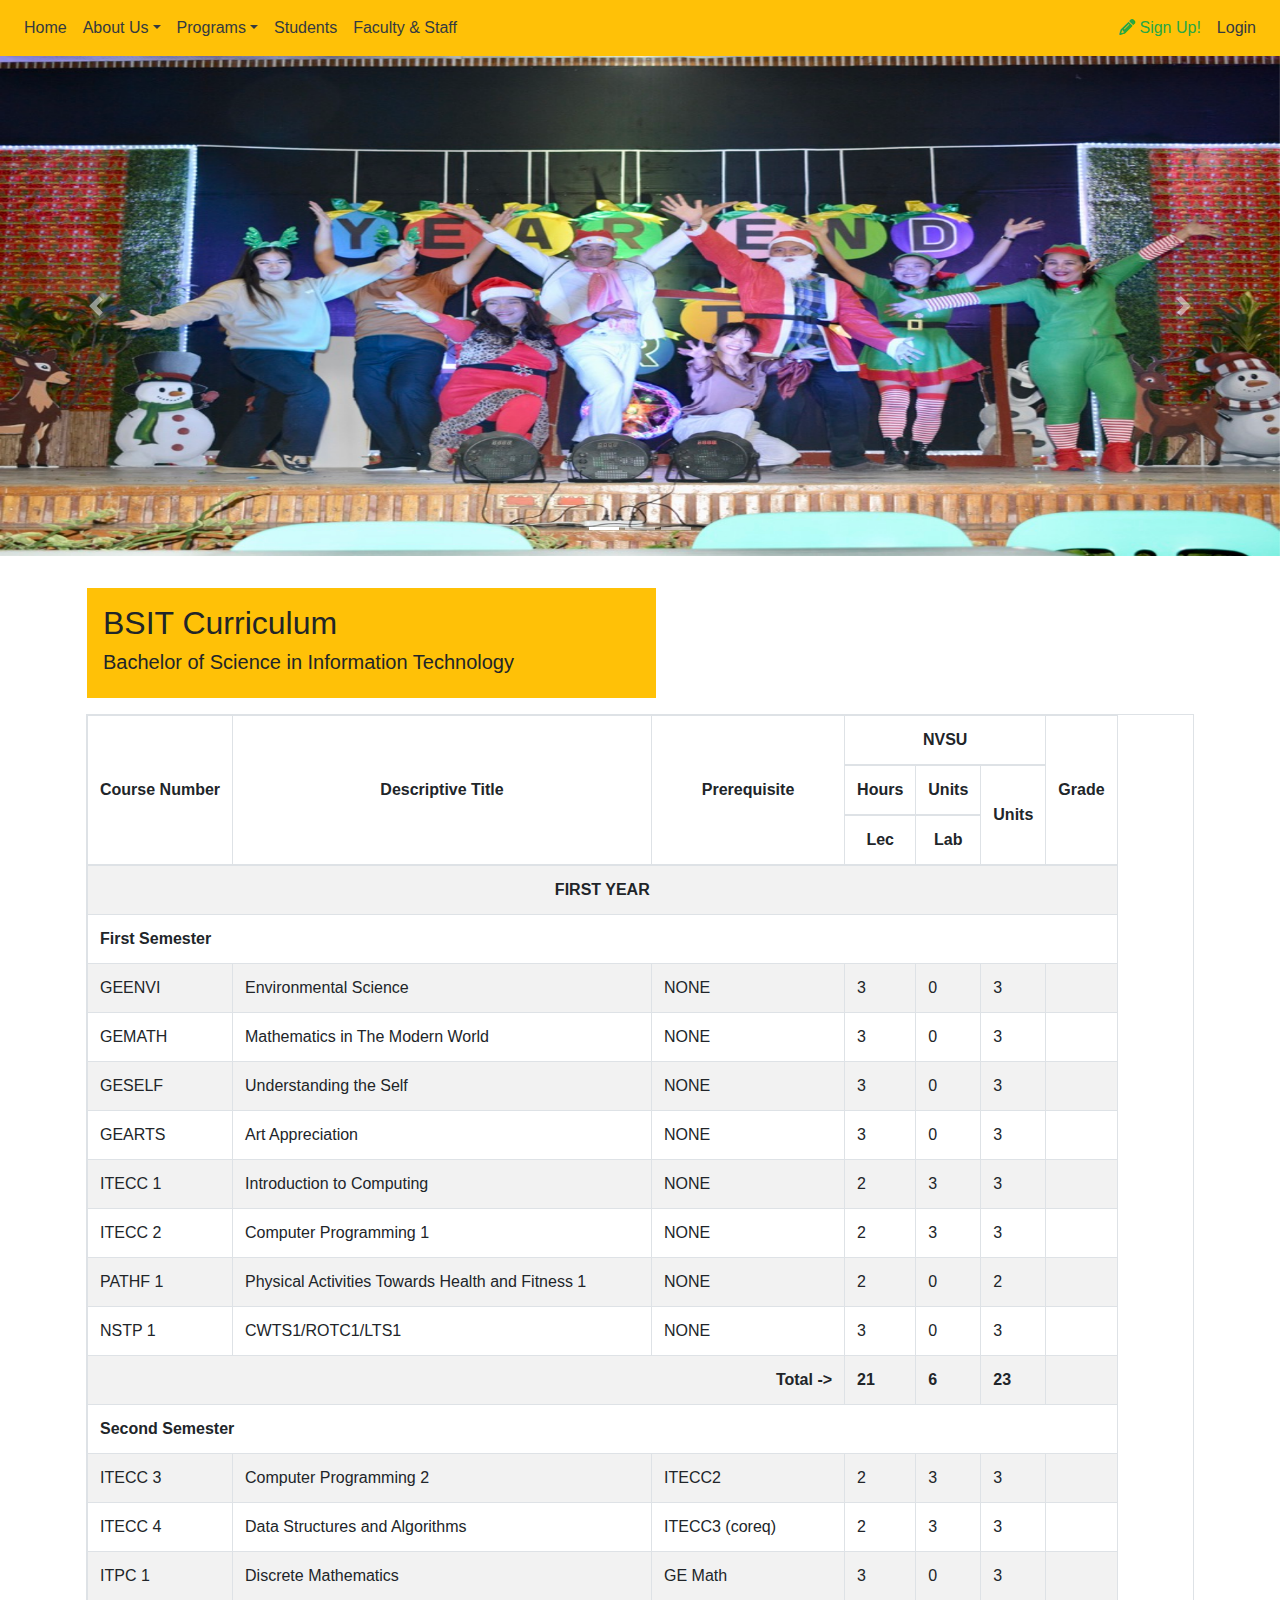
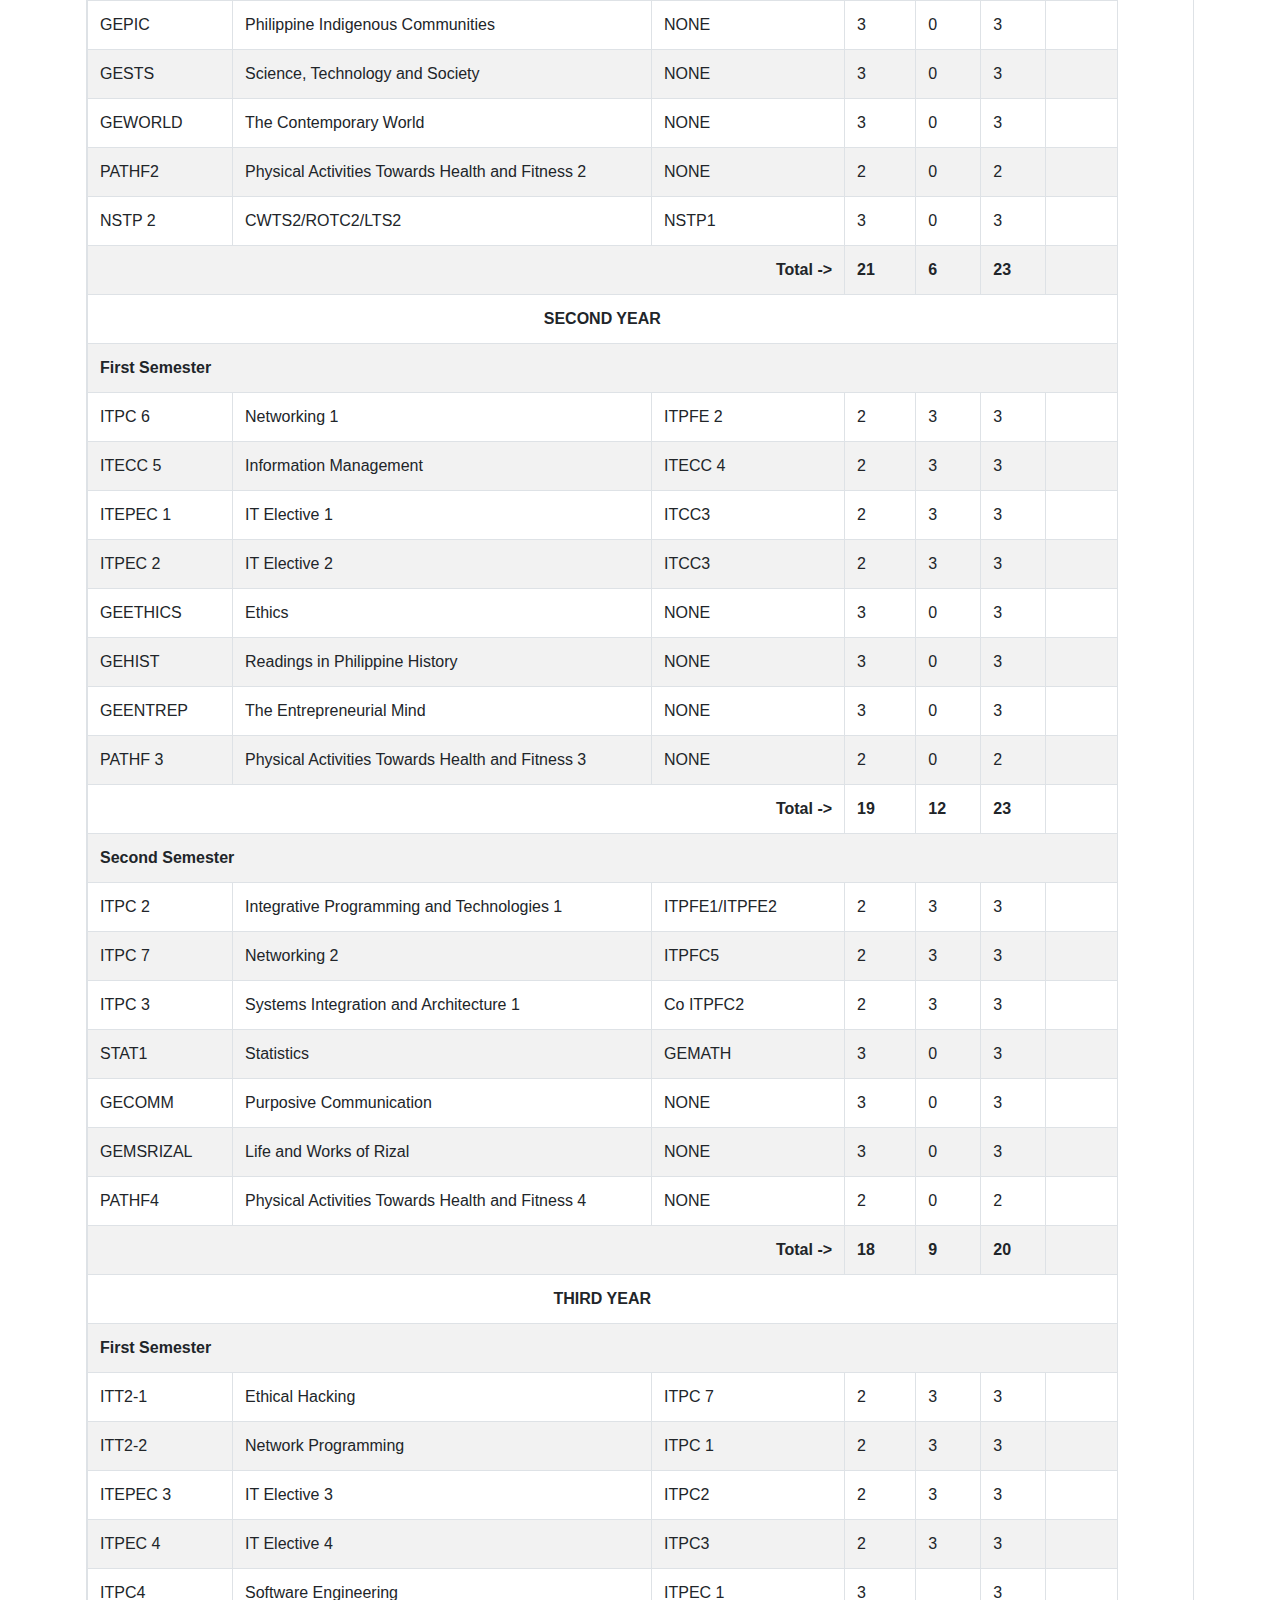
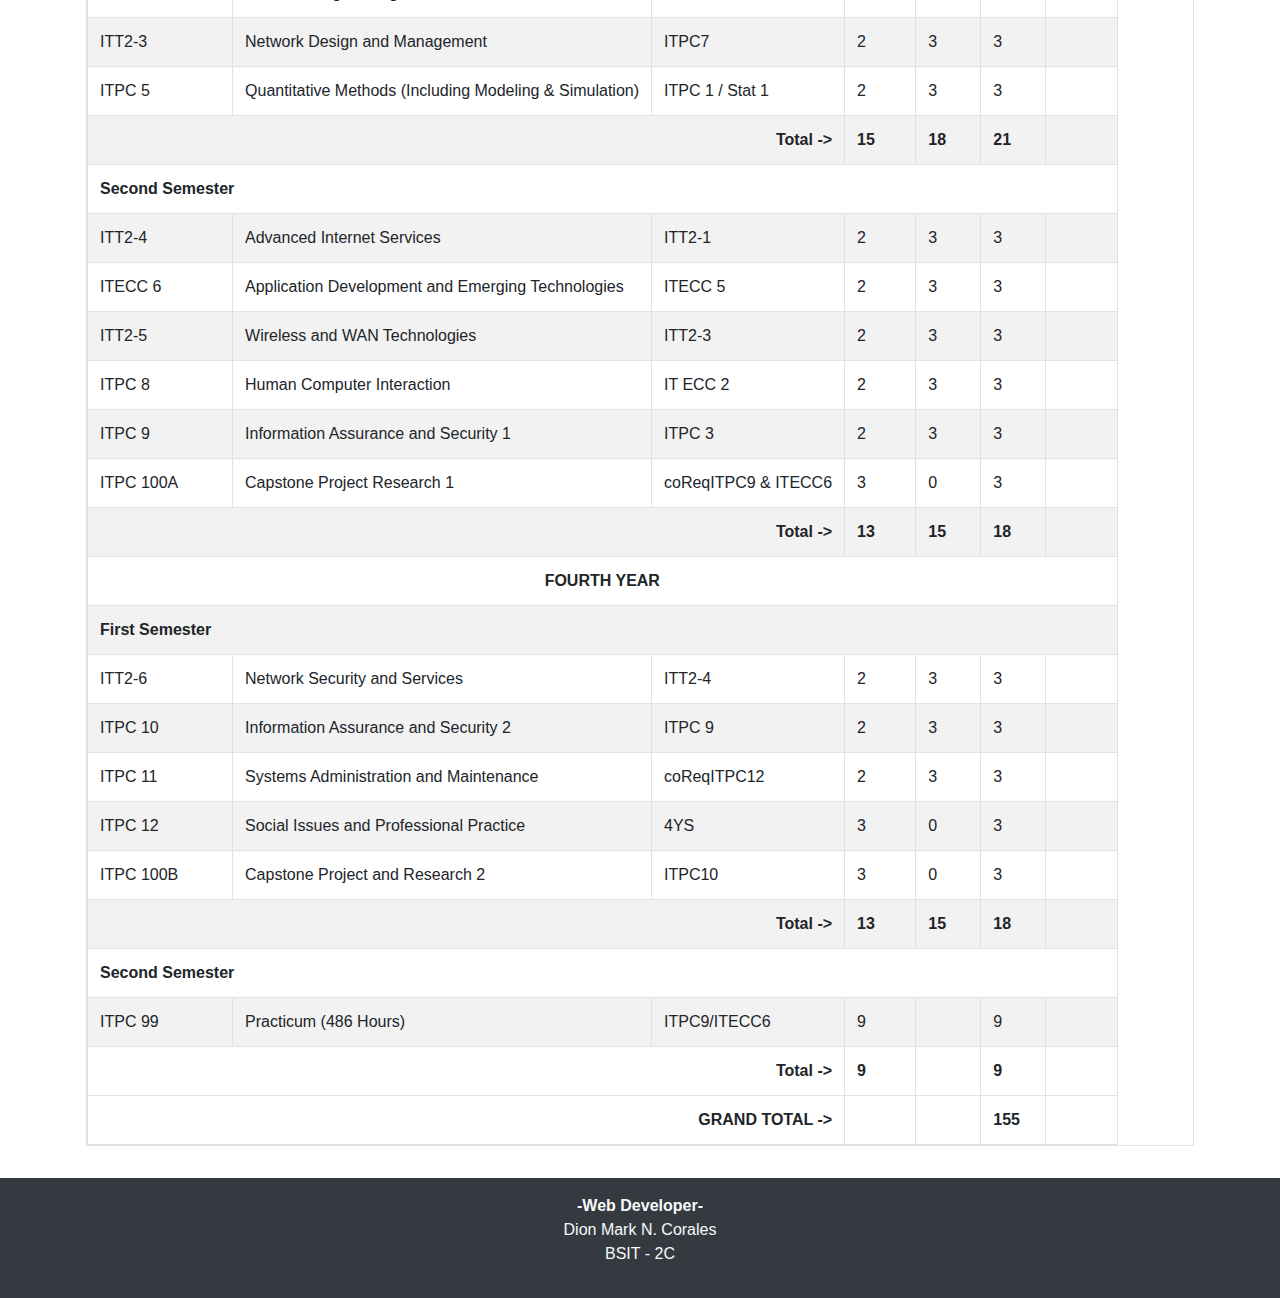
<file: bsit_cur.html>
<!DOCTYPE html>
<html lang="en">

<head>
    <meta charset="UTF-8">
    <meta name="viewport" content="width=device-width, initial-scale=1.0">
    <title>Programs - BSIT</title>
    <link rel="stylesheet" type="text/css" href="css/bootstrap.css">
    <link rel="stylesheet" href="fontawesome/css/all.css">
</head>

<body>
    <nav class="navbar navbar-light bg-warning position-sticky fixed-top navbar-expand-lg">
        <ul class="navbar-nav">
            <li class="nav-item"><a href="index.html" class="nav-link text-dark">Home</a></li>
            <li class="nav-item dropdown">
                <a href="#" class="nav-link dropdown-toggle text-dark" id="navbardrop" data-toggle="dropdown">About
                    Us</a>
                <div class="dropdown-menu bg-warning">
                    <a href="history.html" class="dropdown-item">History</a>
                    <a href="vmgo.html" class="dropdown-item">Mission, Vision, Goals and Objectives</a>
                </div>
            </li>
            <li class="nav-item dropdown">
                <a href="#" class="nav-link dropdown-toggle text-dark" id="navbardrop"
                    data-toggle="dropdown">Programs</a>
                <div class="dropdown-menu bg-warning">
                    <a href="bsit_cur.html" class="dropdown-item">BSIT</a>
                    <a href="bscs_cur.html" class="dropdown-item">BSCS</a>
                    <a href="bsis_cur.html" class="dropdown-item">BSIS</a>
                </div>
            </li>
            <li class="nav-item"><a href="students.html" class="nav-link text-dark">Students</a></li>
            <li class="nav-item"><a href="faculty_and_staff.html" class="nav-link text-dark">Faculty & Staff</a></li>
        </ul>
        <ul class="navbar-nav ml-auto">
            <li class="nav-item"><a class="nav-link text-success" data-toggle="modal" data-target="#signupModal"
                    style="cursor: pointer;"><i class="fa fa-pencil fa-beat mr-1"></i>Sign Up!</a></li>
            <li class="nav-item"><a class="nav-link text-dark" data-toggle="modal" data-target="#signinModal"
                    style="cursor: pointer;">Login</a></li>
        </ul>
    </nav>

    <div id="carouselHome" class="carousel slide">
        <ol class="carousel-indicators">
            <li data-target="#carouselHome" data-slide-to="0" class="active"></li>
            <li data-target="#carouselHome" data-slide-to="1"></li>
            <li data-target="#carouselHome" data-slide-to="2"></li>
        </ol>
        <div class="carousel-inner">
            <div class="carousel-item">
                <img src="img/aaccup.jpg" class="d-block w-100" height="500" alt="First">
            </div>

            <div class="carousel-item active">
                <img src="img/advoc.jpg" class="d-block w-100" height="500" alt="Second">
            </div>

            <div class="carousel-item">
                <img src="img/casfac.jpeg" class="d-block w-100" height="500" alt="Third">
            </div>

            <a class="carousel-control-prev" href="#carouselHome" role="button" data-slide="prev">
                <span class="carousel-control-prev-icon" aria-hidden="true"></span>
                <span class="sr-only">Previous</span>
            </a>

            <a class="carousel-control-next" href="#carouselHome" role="button" data-slide="next">
                <span class="carousel-control-next-icon" aria-hidden="true"></span>
                <span class="sr-only">Next</span>
            </a>
        </div>
    </div>

    <div class="container m-auto p-3">
        <div class="row">
            <div class="col-6 bg-warning m-3 p-3">
                <h2>BSIT Curriculum</h2>
                <h5>Bachelor of Science in Information Technology</h5>
            </div>
        </div>

        <div class="row">
            <div class="col-12">
                <table class="table table-striped table-hover table-bordered table-responsive">
                    <thead>
                        <tr>
                            <th rowspan="3" class="align-middle text-center">Course Number</th>
                            <th rowspan="3" class="align-middle text-center">Descriptive Title</th>
                            <th rowspan="3" class="align-middle text-center">Prerequisite</th>
                            <th colspan="3" class="align-middle text-center">NVSU</th>
                            <th rowspan="3" class="align-middle text-center">Grade</th>
                        </tr>
                        <tr>
                            <th class="align-middle text-center">Hours</th>
                            <th class="align-middle text-center">Units</th>
                            <th rowspan="2" class="align-middle text-center">Units</th>
                        </tr>
                        <tr>
                            <th class="align-middle text-center">Lec</th>
                            <th class="align-middle text-center">Lab</th>
                        </tr>
                    </thead>

                    <tbody>
                        <!--first year-->
                        <tr>
                            <th colspan="7" class="text-center">FIRST YEAR</th>
                        </tr>
                        <tr>
                            <th colspan="7">First Semester</th>
                        </tr>
                        <tr>
                            <td>GEENVI</td>
                            <td>Environmental Science</td>
                            <td>NONE</td>
                            <td>3</td>
                            <td>0</td>
                            <td>3</td>
                            <td> </td>
                        </tr>
                        <tr>
                            <td>GEMATH</td>
                            <td>Mathematics in The Modern World</td>
                            <td>NONE</td>
                            <td>3</td>
                            <td>0</td>
                            <td>3</td>
                            <td> </td>
                        </tr>
                        <tr>
                            <td>GESELF</td>
                            <td>Understanding the Self</td>
                            <td>NONE</td>
                            <td>3</td>
                            <td>0</td>
                            <td>3</td>
                            <td> </td>
                        </tr>
                        <tr>
                            <td>GEARTS</td>
                            <td>Art Appreciation</td>
                            <td>NONE</td>
                            <td>3</td>
                            <td>0</td>
                            <td>3</td>
                            <td> </td>
                        </tr>
                        <tr>
                            <td>ITECC 1</td>
                            <td>Introduction to Computing</td>
                            <td>NONE</td>
                            <td>2</td>
                            <td>3</td>
                            <td>3</td>
                            <td> </td>
                        </tr>
                        <tr>
                            <td>ITECC 2</td>
                            <td>Computer Programming 1</td>
                            <td>NONE</td>
                            <td>2</td>
                            <td>3</td>
                            <td>3</td>
                            <td> </td>
                        </tr>
                        <tr>
                            <td>PATHF 1</td>
                            <td>Physical Activities Towards Health and Fitness 1</td>
                            <td>NONE</td>
                            <td>2</td>
                            <td>0</td>
                            <td>2</td>
                            <td> </td>
                        </tr>
                        <tr>
                            <td>NSTP 1</td>
                            <td>CWTS1/ROTC1/LTS1</td>
                            <td>NONE</td>
                            <td>3</td>
                            <td>0</td>
                            <td>3</td>
                            <td> </td>
                        </tr>
                        <tr>
                            <th colspan="3" class="text-right">Total -></th>
                            <th>21</th>
                            <th>6</th>
                            <th>23</th>
                            <th> </th>
                        </tr>


                        <tr>
                            <th colspan="7">Second Semester</th>
                        </tr>
                        <tr>
                            <td>ITECC 3</td>
                            <td>Computer Programming 2</td>
                            <td>ITECC2</td>
                            <td>2</td>
                            <td>3</td>
                            <td>3</td>
                            <td> </td>
                        </tr>
                        <tr>
                            <td>ITECC 4</td>
                            <td>Data Structures and Algorithms</td>
                            <td>ITECC3 (coreq)</td>
                            <td>2</td>
                            <td>3</td>
                            <td>3</td>
                            <td> </td>
                        </tr>
                        <tr>
                            <td>ITPC 1</td>
                            <td>Discrete Mathematics</td>
                            <td>GE Math</td>
                            <td>3</td>
                            <td>0</td>
                            <td>3</td>
                            <td> </td>
                        </tr>
                        <tr>
                            <td>GEPIC</td>
                            <td>Philippine Indigenous Communities</td>
                            <td>NONE</td>
                            <td>3</td>
                            <td>0</td>
                            <td>3</td>
                            <td> </td>
                        </tr>
                        <tr>
                            <td>GESTS</td>
                            <td>Science, Technology and Society</td>
                            <td>NONE</td>
                            <td>3</td>
                            <td>0</td>
                            <td>3</td>
                            <td> </td>
                        </tr>
                        <tr>
                            <td>GEWORLD</td>
                            <td>The Contemporary World</td>
                            <td>NONE</td>
                            <td>3</td>
                            <td>0</td>
                            <td>3</td>
                            <td> </td>
                        </tr>
                        <tr>
                            <td>PATHF2</td>
                            <td>Physical Activities Towards Health and Fitness 2</td>
                            <td>NONE</td>
                            <td>2</td>
                            <td>0</td>
                            <td>2</td>
                            <td> </td>
                        </tr>
                        <tr>
                            <td>NSTP 2</td>
                            <td>CWTS2/ROTC2/LTS2</td>
                            <td>NSTP1</td>
                            <td>3</td>
                            <td>0</td>
                            <td>3</td>
                            <td> </td>
                        </tr>
                        <tr>
                            <th colspan="3" class="text-right">Total -></th>
                            <th>21</th>
                            <th>6</th>
                            <th>23</th>
                            <th> </th>
                        </tr>

                        <!--SECOND YEAR-->
                        <tr>
                            <th colspan="7" class="text-center">SECOND YEAR</th>
                        </tr>
                        <tr>
                            <th colspan="7">First Semester</th>
                        </tr>
                        <tr>
                            <td>ITPC 6</td>
                            <td>Networking 1</td>
                            <td>ITPFE 2</td>
                            <td>2</td>
                            <td>3</td>
                            <td>3</td>
                            <td> </td>
                        </tr>
                        <tr>
                            <td>ITECC 5</td>
                            <td>Information Management</td>
                            <td>ITECC 4</td>
                            <td>2</td>
                            <td>3</td>
                            <td>3</td>
                            <td> </td>
                        </tr>
                        <tr>
                            <td>ITEPEC 1</td>
                            <td>IT Elective 1</td>
                            <td>ITCC3</td>
                            <td>2</td>
                            <td>3</td>
                            <td>3</td>
                            <td> </td>
                        </tr>
                        <tr>
                            <td>ITPEC 2</td>
                            <td>IT Elective 2</td>
                            <td>ITCC3</td>
                            <td>2</td>
                            <td>3</td>
                            <td>3</td>
                            <td> </td>
                        </tr>
                        <tr>
                            <td>GEETHICS</td>
                            <td>Ethics</td>
                            <td>NONE</td>
                            <td>3</td>
                            <td>0</td>
                            <td>3</td>
                            <td> </td>
                        </tr>
                        <tr>
                            <td>GEHIST</td>
                            <td>Readings in Philippine History</td>
                            <td>NONE</td>
                            <td>3</td>
                            <td>0</td>
                            <td>3</td>
                            <td> </td>
                        </tr>
                        <tr>
                            <td>GEENTREP</td>
                            <td>The Entrepreneurial Mind</td>
                            <td>NONE</td>
                            <td>3</td>
                            <td>0</td>
                            <td>3</td>
                            <td> </td>
                        </tr>
                        <tr>
                            <td>PATHF 3</td>
                            <td>Physical Activities Towards Health and Fitness 3</td>
                            <td>NONE</td>
                            <td>2</td>
                            <td>0</td>
                            <td>2</td>
                            <td> </td>
                        </tr>
                        <tr>
                            <th colspan="3" class="text-right">Total -></th>
                            <th>19</th>
                            <th>12</th>
                            <th>23</th>
                            <th> </th>
                        </tr>

                        <tr>
                            <th colspan="7">Second Semester</th>
                        </tr>
                        <tr>
                            <td>ITPC 2</td>
                            <td>Integrative Programming and Technologies 1</td>
                            <td>ITPFE1/ITPFE2</td>
                            <td>2</td>
                            <td>3</td>
                            <td>3</td>
                            <td> </td>
                        </tr>
                        <tr>
                            <td>ITPC 7</td>
                            <td>Networking 2</td>
                            <td>ITPFC5</td>
                            <td>2</td>
                            <td>3</td>
                            <td>3</td>
                            <td> </td>
                        </tr>
                        <tr>
                            <td>ITPC 3</td>
                            <td>Systems Integration and Architecture 1</td>
                            <td>Co ITPFC2</td>
                            <td>2</td>
                            <td>3</td>
                            <td>3</td>
                            <td> </td>
                        </tr>
                        <tr>
                            <td>STAT1</td>
                            <td>Statistics</td>
                            <td>GEMATH</td>
                            <td>3</td>
                            <td>0</td>
                            <td>3</td>
                            <td> </td>
                        </tr>
                        <tr>
                            <td>GECOMM</td>
                            <td>Purposive Communication</td>
                            <td>NONE</td>
                            <td>3</td>
                            <td>0</td>
                            <td>3</td>
                            <td> </td>
                        </tr>
                        <tr>
                            <td>GEMSRIZAL</td>
                            <td>Life and Works of Rizal</td>
                            <td>NONE</td>
                            <td>3</td>
                            <td>0</td>
                            <td>3</td>
                            <td> </td>
                        </tr>
                        <tr>
                            <td>PATHF4</td>
                            <td>Physical Activities Towards Health and Fitness 4</td>
                            <td>NONE</td>
                            <td>2</td>
                            <td>0</td>
                            <td>2</td>
                            <td> </td>
                        </tr>
                        <tr>
                            <th colspan="3" class="text-right">Total -></th>
                            <th>18</th>
                            <th>9</th>
                            <th>20</th>
                            <th> </th>
                        </tr>

                        <!--Third Year-->
                        <tr>
                            <th colspan="7" class="text-center">THIRD YEAR</th>
                        </tr>
                        <tr>
                            <th colspan="7">First Semester</th>
                        </tr>
                        <tr>
                            <td>ITT2-1</td>
                            <td>Ethical Hacking</td>
                            <td>ITPC 7</td>
                            <td>2</td>
                            <td>3</td>
                            <td>3</td>
                            <td> </td>
                        </tr>
                        <tr>
                            <td>ITT2-2</td>
                            <td>Network Programming</td>
                            <td>ITPC 1</td>
                            <td>2</td>
                            <td>3</td>
                            <td>3</td>
                            <td> </td>
                        </tr>
                        <tr>
                            <td>ITEPEC 3</td>
                            <td>IT Elective 3</td>
                            <td>ITPC2</td>
                            <td>2</td>
                            <td>3</td>
                            <td>3</td>
                            <td> </td>
                        </tr>
                        <tr>
                            <td>ITPEC 4</td>
                            <td>IT Elective 4</td>
                            <td>ITPC3</td>
                            <td>2</td>
                            <td>3</td>
                            <td>3</td>
                            <td> </td>
                        </tr>
                        <tr>
                            <td>ITPC4</td>
                            <td>Software Engineering</td>
                            <td>ITPEC 1</td>
                            <td>3</td>
                            <td> </td>
                            <td>3</td>
                            <td> </td>
                        </tr>
                        <tr>
                            <td>ITT2-3</td>
                            <td>Network Design and Management</td>
                            <td>ITPC7</td>
                            <td>2</td>
                            <td>3</td>
                            <td>3</td>
                            <td> </td>
                        </tr>
                        <tr>
                            <td>ITPC 5</td>
                            <td>Quantitative Methods (Including Modeling & Simulation)</td>
                            <td>ITPC 1 / Stat 1</td>
                            <td>2</td>
                            <td>3</td>
                            <td>3</td>
                            <td> </td>
                        </tr>
                        <tr>
                            <th colspan="3" class="text-right">Total -></th>
                            <th>15</th>
                            <th>18</th>
                            <th>21</th>
                            <th> </th>
                        </tr>

                        <tr>
                            <th colspan="7">Second Semester</th>
                        </tr>
                        <tr>
                            <td>ITT2-4</td>
                            <td>Advanced Internet Services</td>
                            <td>ITT2-1</td>
                            <td>2</td>
                            <td>3</td>
                            <td>3</td>
                            <td> </td>
                        </tr>
                        <tr>
                            <td>ITECC 6</td>
                            <td>Application Development and Emerging Technologies</td>
                            <td>ITECC 5</td>
                            <td>2</td>
                            <td>3</td>
                            <td>3</td>
                            <td> </td>
                        </tr>
                        <tr>
                            <td>ITT2-5</td>
                            <td>Wireless and WAN Technologies</td>
                            <td>ITT2-3</td>
                            <td>2</td>
                            <td>3</td>
                            <td>3</td>
                            <td> </td>
                        </tr>
                        <tr>
                            <td>ITPC 8</td>
                            <td>Human Computer Interaction</td>
                            <td>IT ECC 2</td>
                            <td>2</td>
                            <td>3</td>
                            <td>3</td>
                            <td> </td>
                        </tr>
                        <tr>
                            <td>ITPC 9</td>
                            <td>Information Assurance and Security 1</td>
                            <td>ITPC 3</td>
                            <td>2</td>
                            <td>3</td>
                            <td>3</td>
                            <td> </td>
                        </tr>
                        <tr>
                            <td>ITPC 100A</td>
                            <td>Capstone Project Research 1</td>
                            <td>coReqITPC9 & ITECC6</td>
                            <td>3</td>
                            <td>0</td>
                            <td>3</td>
                            <td> </td>
                        </tr>
                        <tr>
                            <th colspan="3" class="text-right">Total -></th>
                            <th>13</th>
                            <th>15</th>
                            <th>18</th>
                            <th> </th>
                        </tr>

                        <!--Fourth Year-->
                        <tr>
                            <th colspan="7" class="text-center">FOURTH YEAR</th>
                        </tr>
                        <tr>
                            <th colspan="7">First Semester</th>
                        </tr>
                        <tr>
                            <td>ITT2-6</td>
                            <td>Network Security and Services</td>
                            <td>ITT2-4</td>
                            <td>2</td>
                            <td>3</td>
                            <td>3</td>
                            <td> </td>
                        </tr>
                        <tr>
                            <td>ITPC 10</td>
                            <td>Information Assurance and Security 2</td>
                            <td>ITPC 9</td>
                            <td>2</td>
                            <td>3</td>
                            <td>3</td>
                            <td> </td>
                        </tr>
                        <tr>
                            <td>ITPC 11</td>
                            <td>Systems Administration and Maintenance</td>
                            <td>coReqITPC12</td>
                            <td>2</td>
                            <td>3</td>
                            <td>3</td>
                            <td> </td>
                        </tr>
                        <tr>
                            <td>ITPC 12</td>
                            <td>Social Issues and Professional Practice</td>
                            <td>4YS</td>
                            <td>3</td>
                            <td>0</td>
                            <td>3</td>
                            <td> </td>
                        </tr>
                        <tr>
                            <td>ITPC 100B</td>
                            <td>Capstone Project and Research 2</td>
                            <td>ITPC10</td>
                            <td>3</td>
                            <td>0</td>
                            <td>3</td>
                            <td> </td>
                        </tr>
                        <tr>
                            <th colspan="3" class="text-right">Total -></th>
                            <th>13</th>
                            <th>15</th>
                            <th>18</th>
                            <th> </th>
                        </tr>

                        <tr>
                            <th colspan="7">Second Semester</th>
                        </tr>
                        <tr>
                            <td>ITPC 99</td>
                            <td>Practicum (486 Hours)</td>
                            <td>ITPC9/ITECC6</td>
                            <td>9</td>
                            <td> </td>
                            <td>9</td>
                            <td> </td>
                        </tr>
                        <tr>
                            <th colspan="3" class="text-right">Total -></th>
                            <th>9</th>
                            <th> </th>
                            <th>9</th>
                            <th> </th>
                        </tr>
                    </tbody>
                    <tfoot>
                        <tr>
                            <th colspan="3" class="text-right">GRAND TOTAL -></th>
                            <th> </th>
                            <th> </th>
                            <th>155</th>
                            <th> </th>
                        </tr>
                    </tfoot>
                </table>
            </div>
        </div>
    </div>

    <footer class="container-fluid">
        <div class="row">
            <div class="col-12 bg-dark text-center p-3 text-light">
                <p><b>-Web Developer-</b><br>Dion Mark N. Corales <br> BSIT - 2C</p>
            </div>
        </div>
    </footer>

    <div class="modal" id="signupModal">
        <div class="modal-dialog">
            <div class="modal-content">
                <div class="modal-header bg-success text-light">
                    <h3 class="modal-title">Sign Up!</h3>
                    <button type="button" class="close" data-dismiss="modal">&times;</button>
                </div>

                <div class="modal-body bg-dark text-light">
                    <form action="">
                        <div class="form-group">
                            <label for="fullname">Full name</label>
                            <input type="text" class="form-control" name="fullname" placeholder="Full Name">
                        </div>

                        <div class="form-group">
                            <label for="email">Email</label>
                            <input type="email" name="email" class="form-control" placeholder="Email">
                        </div>

                        <div class="form-group">
                            <label for="gender">Gender</label>
                            <select name="gender" class="form-control col-6">
                                <option value="">Gender</option>
                                <option value="Male">Male</option>
                                <option value="Female">Female</option>
                            </select>
                        </div>

                        <div class="form-group">
                            <label for="bday">Birthdate</label>
                            <input type="date" class="form-control col-6" name="bday">
                        </div>

                        <div class="form-group">
                            <label for="address">Address</label>
                            <textarea placeholder="Home address" name="address" class="form-control" cols="30"
                                rows="3"></textarea>
                        </div>

                        <div class="form-group">
                            <label for="course">Course</label>
                            <select name="course" class="form-control col-6">
                                <option value="">Course</option>
                                <option value="BSIT">BSIT</option>
                                <option value="BSIS">BSIS</option>
                                <option value="BSCS">BSCS</option>
                            </select>
                        </div>

                        <div class="form-group">
                            <label for="yeargraduated">Year Graduated</label>
                            <input type="date" name="yeargraduated" class="form-control col-6">
                        </div>

                        <div class="form-group">
                            <label for="username">Username</label>
                            <input type="text" name="username" class="form-control" placeholder="Username">
                        </div>

                        <div class="form-group">
                            <label for="password">Password</label>
                            <input type="password" name="password" class="form-control" placeholder="Password">
                        </div>

                        <div class="form-group">
                            <label for="repeatpassword">Repeat Password</label>
                            <input type="password" name="repeatpassword" class="form-control"
                                placeholder="Repeat Password">
                        </div>

                        <div class="form-check mt-3 mb-3">
                            <input type="checkbox" name="iagree" class="form-check-input">
                            <label for="iagree" class="form-check-label">By signing in, I agree to NVSU
                                Terms of
                                Use and Privacy Policy.</label>
                        </div>

                </div>

                <div class="modal-footer bg-dark text-light">
                    <div class="form-group">
                        <button type="submit" class="btn btn-success mr-3">Sign Up!</button>
                        <button type="reset" class="btn btn-danger">Clear</button>
                    </div>
                    </form>
                </div>
            </div>
        </div>
    </div>

    <!--Sign in modal form-->
    <div class="modal" id="signinModal">
        <div class="modal-dialog">
            <div class="modal-content">
                <div class="modal-header bg-success text-light">
                    <h3 class="modal-title">Sign In!</h3>
                    <button type="button" class="close" data-dismiss="modal">&times;</button>
                </div>

                <div class="modal-body bg-dark text-light">
                    <form action="">
                        <div class="form-group bg-warning text-light text-center p-3">
                            <h2>Welcome to College of Arts and Sciences!</h2>
                        </div>
                        <div class="form-group">
                            <label for="username">Username</label>
                            <input type="text" name="username" class="form-control" placeholder="Username">
                        </div>

                        <div class="form-group">
                            <label for="password">Password</label>
                            <input type="password" name="password" class="form-control" placeholder="Password">
                        </div>

                </div>

                <div class="modal-footer bg-dark text-light">
                    <div class="form-group d-flex justify-content-end">
                        <button type="submit" class="btn btn-success ml-2">Sign In!</button>
                    </div>
                    </form>
                </div>
            </div>
        </div>
    </div>


    <script src="js/jquery-3.6.0.js"></script>
    <script src="js/bootstrap.js"></script>    
    <script>
        $(document).ready(function() {
            $('#carouselHome').carousel({
                interval: 3000,
                pause: 'hover'
            });
        });
    </script>
</body>

</html>
</file>
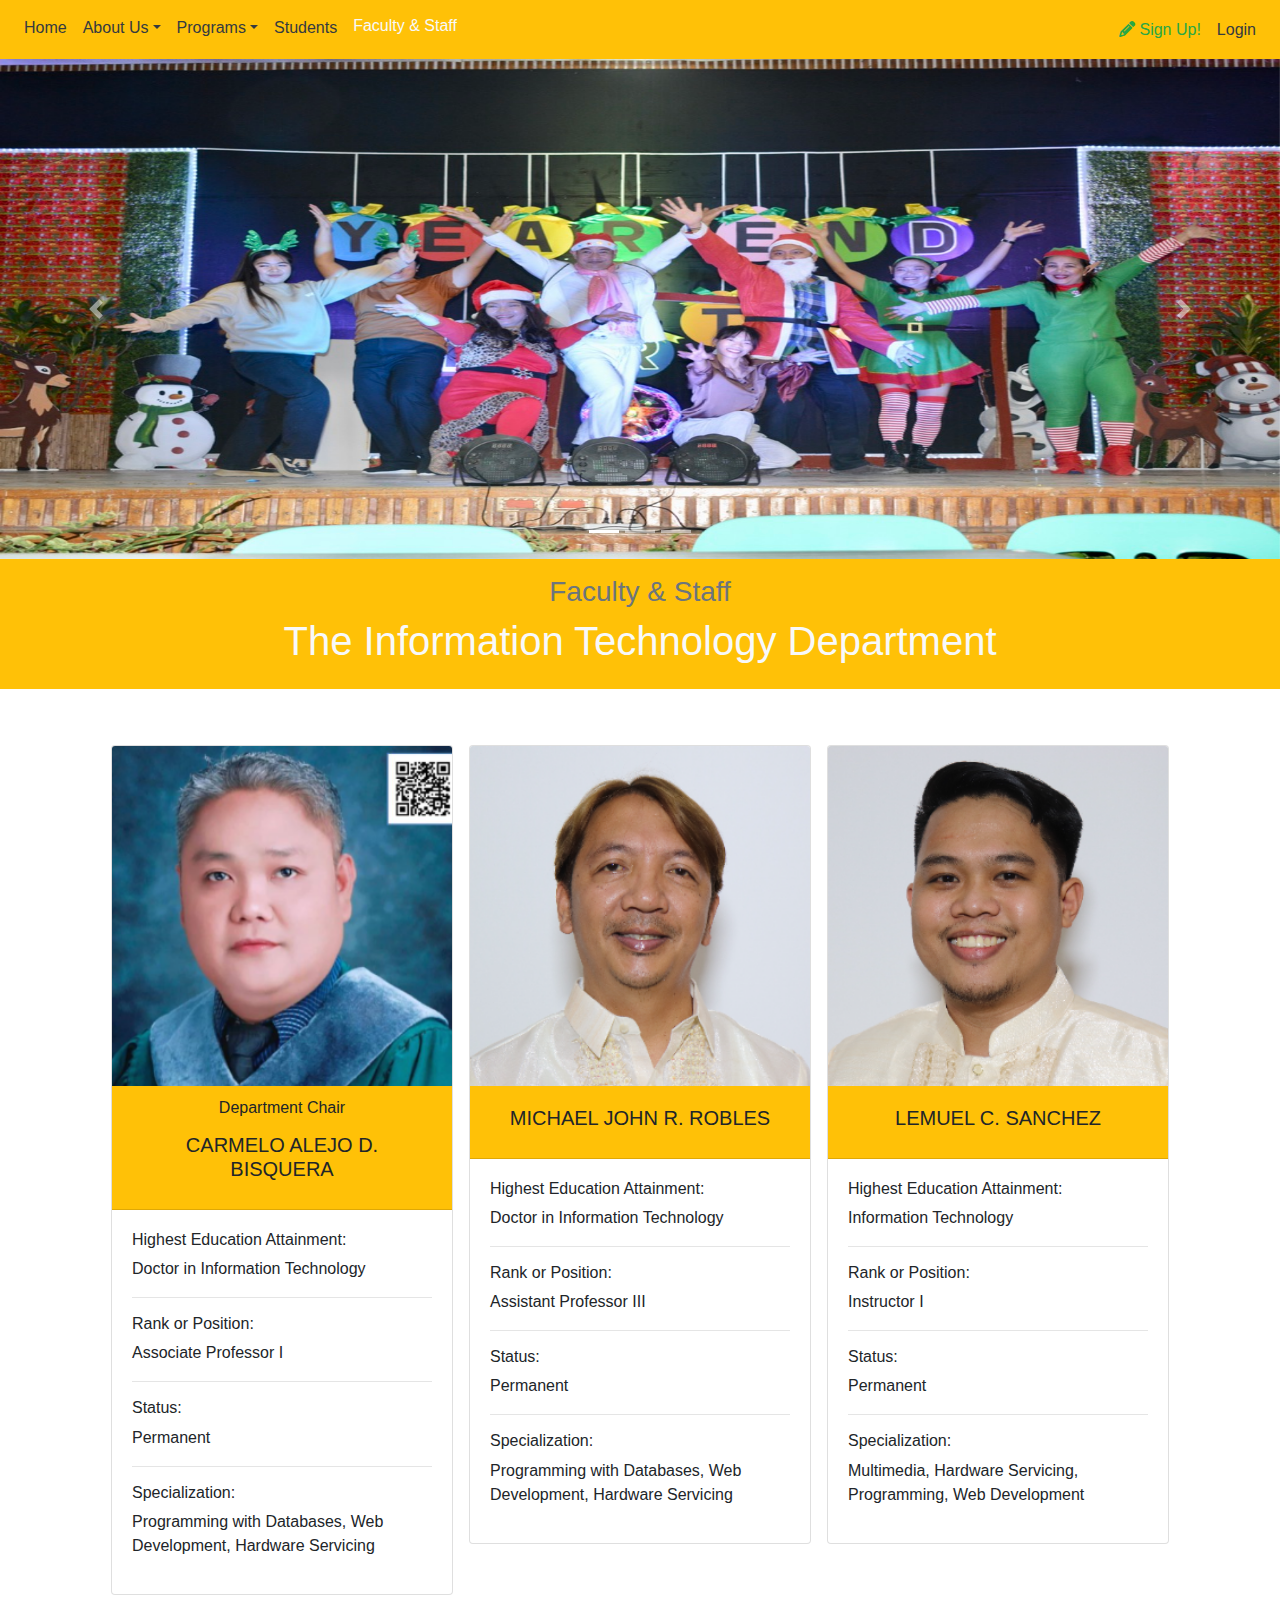
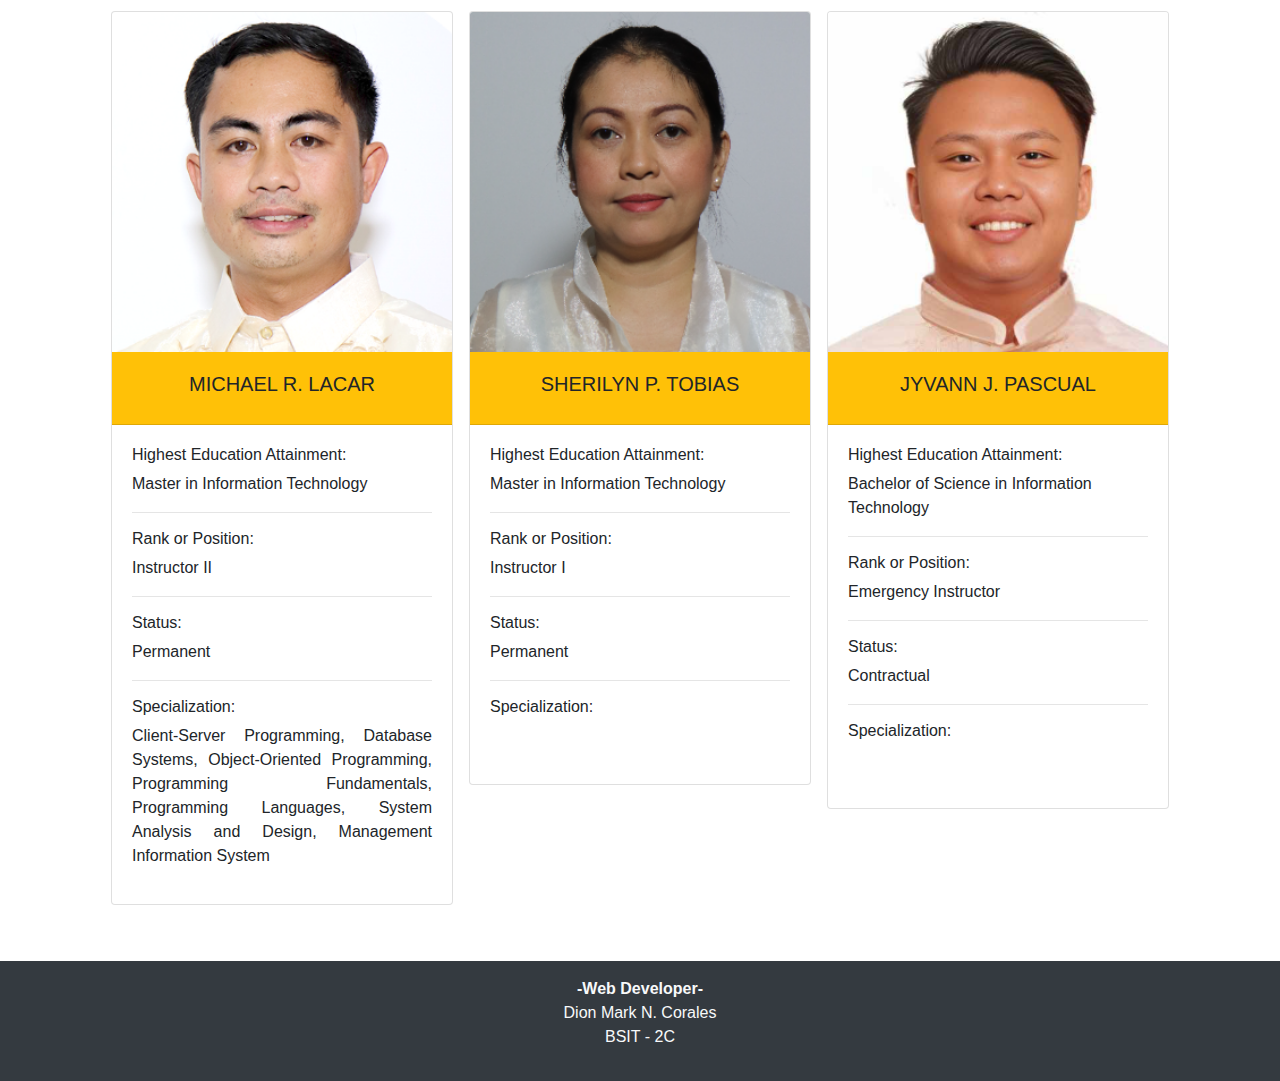
<file: faculty_and_staff.html>
<!DOCTYPE html>
<html lang="en">

<head>
      <meta charset="UTF-8">
      <meta name="viewport" content="width=device-width, initial-scale=1.0">
      <title>Faculty & Staff  - IT Department</title>
      <link rel="stylesheet" type="text/css" href="css/bootstrap.css">
      <link rel="stylesheet" href="fontawesome/css/all.css">
</head>

<body>
      <nav class="navbar navbar-light bg-warning position-sticky fixed-top navbar-expand-lg">
            <ul class="navbar-nav">
                  <li class="nav-item"><a href="index.html" class="nav-link text-dark">Home</a></li>
                  <li class="nav-item dropdown">
                        <a href="#" class="nav-link dropdown-toggle text-dark" id="navbardrop"
                              data-toggle="dropdown">About
                              Us</a>
                        <div class="dropdown-menu bg-warning">
                              <a href="history.html" class="dropdown-item">History</a>
                              <a href="vmgo.html" class="dropdown-item">Mission, Vision, Goals and Objectives</a>
                        </div>
                  </li>
                  <li class="nav-item dropdown">
                        <a href="#" class="nav-link dropdown-toggle text-dark" id="navbardrop"
                              data-toggle="dropdown">Programs</a>
                        <div class="dropdown-menu bg-warning">
                              <a href="bsit_cur.html" class="dropdown-item">BSIT</a>
                              <a href="bscs_cur.html" class="dropdown-item">BSCS</a>
                              <a href="bsis_cur.html" class="dropdown-item">BSIS</a>
                        </div>
                  </li>
                  <li class="nav-item"><a href="students.html" class="nav-link text-dark">Students</a></li>
                  <li class="nav-item"><a href="faculty_and_staff.html" class="nav-link text-light active h6">Faculty &
                              Staff</a>
                  </li>
            </ul>
            <ul class="navbar-nav ml-auto">
                  <li class="nav-item"><a class="nav-link text-success" data-toggle="modal" data-target="#signupModal"
                              style="cursor: pointer;"><i class="fa fa-pencil fa-beat mr-1"></i>Sign Up!</a></li>
                  <li class="nav-item"><a class="nav-link text-dark" data-toggle="modal" data-target="#signinModal"
                              style="cursor: pointer;">Login</a></li>
            </ul>
      </nav>

      <!--Carousel-->
      <div id="carouselHome" class="carousel slide">
            <ol class="carousel-indicators">
                  <li data-target="#carouselHome" data-slide-to="0" class="active"></li>
                  <li data-target="#carouselHome" data-slide-to="1"></li>
                  <li data-target="#carouselHome" data-slide-to="2"></li>
            </ol>
            <div class="carousel-inner">
                  <div class="carousel-item">
                        <img src="img/aaccup.jpg" class="d-block w-100" height="500" alt="First">
                  </div>
      
                  <div class="carousel-item active">
                        <img src="img/advoc.jpg" class="d-block w-100" height="500" alt="Second">
                  </div>
      
                  <div class="carousel-item">
                        <img src="img/casfac.jpeg" class="d-block w-100" height="500" alt="Third">
                  </div>
      
                  <a class="carousel-control-prev" href="#carouselHome" role="button" data-slide="prev">
                        <span class="carousel-control-prev-icon" aria-hidden="true"></span>
                        <span class="sr-only">Previous</span>
                  </a>
      
                  <a class="carousel-control-next" href="#carouselHome" role="button" data-slide="next">
                        <span class="carousel-control-next-icon" aria-hidden="true"></span>
                        <span class="sr-only">Next</span>
                  </a>
            </div>
      </div>

      <!--Header-->
      <div class="container-fluid">
            <div class="row">
                  <div class="col-12 bg-warning text-light text-center p-3">
                        <h3 class="text-muted">Faculty & Staff</h3>
                        <h1>The Information Technology Department</h1>
                  </div>
            </div>
      </div>

      <!--Body-->
      <div class="container p-5">
            <div class="row">
                  <div class="col-sm-12 col-md-4 p-2">
                        <div class="card">
                              <img src="img/carmelo_bisquera.png" class="img-fluid card-img-top" alt="">
                              <div class="card-header bg-warning text-center">
                                    <h6>Department Chair</h6>
                                    <h5 class="text-center p-2 text-uppercase">
                                          CARMELO ALEJO D. BISQUERA
                                    </h5>
                              </div>
                              <div class="card-body">
                                    <h6>Highest Education Attainment:</h6>
                                    <p>Doctor in Information Technology</p>
                                    <hr>
                                    <h6>Rank or Position:</h6>
                                    <p>Associate Professor I</p>
                                    <hr>
                                    <h6>Status:</h6>
                                    <p>Permanent</p>
                                    <hr>
                                    <h6>Specialization:</h6>
                                    <p>Programming with Databases, Web Development, Hardware Servicing</p>
                              </div>
                        </div>
                  </div>

                  <div class="col-sm-12 col-md-4 p-2">
                        <div class="card">
                              <img src="img/michael_robles.png" class="img-fluid card-img-top" alt="">
                              <div class="card-header bg-warning">
                                    <h5 class="text-center p-2 text-uppercase">MICHAEL JOHN R. ROBLES</h5>
                              </div>
                              <div class="card-body">
                                    <h6>Highest Education Attainment:</h6>
                                    <p>Doctor in Information Technology</p>
                                    <hr>
                                    <h6>Rank or Position:</h6>
                                    <p>Assistant Professor III</p>
                                    <hr>
                                    <h6>Status:</h6>
                                    <p>Permanent</p>
                                    <hr>
                                    <h6>Specialization:</h6>
                                    <p>Programming with Databases, Web Development, Hardware Servicing</p>
                              </div>
                        </div>
                  </div>

                  <div class="col-sm-12 col-md-4 p-2">
                        <div class="card">
                              <img src="img/lemuel_sanchez.png" class="img-fluid card-img-top" alt="">
                              <div class="card-header bg-warning">
                                    <h5 class="text-center p-2 text-uppercase">LEMUEL C. SANCHEZ</h5>
                              </div>
                              <div class="card-body">
                                    <h6>Highest Education Attainment:</h6>
                                    <p>Information Technology</p>
                                    <hr>
                                    <h6>Rank or Position:</h6>
                                    <p>Instructor I</p>
                                    <hr>
                                    <h6>Status:</h6>
                                    <p>Permanent</p>
                                    <hr>
                                    <h6>Specialization:</h6>
                                    <p>Multimedia, Hardware Servicing, Programming, Web Development</p>
                              </div>
                        </div>
                  </div>
            </div>

            <div class="row">
                  <div class="col-sm-12 col-md-4 p-2">
                        <div class="card">
                              <img src="img/michael_lacar.png" class="img-fluid card-img-top" alt="">
                              <div class="card-header bg-warning">
                                    <h5 class="text-center p-2 text-uppercase">MICHAEL R. LACAR</h5>
                              </div>
                              <div class="card-body">
                                    <h6>Highest Education Attainment:</h6>
                                    <p>Master in Information Technology</p>
                                    <hr>
                                    <h6>Rank or Position:</h6>
                                    <p>Instructor II</p>
                                    <hr>
                                    <h6>Status:</h6>
                                    <p>Permanent</p>
                                    <hr>
                                    <h6>Specialization:</h6>
                                    <p class="text-justify">Client-Server Programming, Database Systems, Object-Oriented Programming, Programming Fundamentals, Programming Languages, System Analysis and Design, Management Information System</p>
                              </div>
                        </div>
                  </div>

                  <div class="col-sm-12 col-md-4 p-2">
                        <div class="card">
                              <img src="img/sherilyn_tobias.png" class="img-fluid card-img-top" alt="">
                              <div class="card-header bg-warning">
                                    <h5 class="text-center p-2 text-uppercase">SHERILYN P. TOBIAS</h5>
                              </div>
                              <div class="card-body">
                                    <h6>Highest Education Attainment:</h6>
                                    <p>Master in Information Technology</p>
                                    <hr>
                                    <h6>Rank or Position:</h6>
                                    <p>Instructor I</p>
                                    <hr>
                                    <h6>Status:</h6>
                                    <p>Permanent</p>
                                    <hr>
                                    <h6>Specialization:</h6>
                                    <p>&nbsp;</p>
                              </div>
                        </div>
                  </div>

                  <div class="col-sm-12 col-md-4 p-2">
                        <div class="card">
                              <img src="img/jyvann_pascual.png" class="img-fluid card-img-top" alt="">
                              <div class="card-header bg-warning">
                                    <h5 class="text-center p-2 text-uppercase">JYVANN J. PASCUAL</h5>
                              </div>
                              <div class="card-body">
                                    <h6>Highest Education Attainment:</h6>
                                    <p>Bachelor of Science in Information Technology</p>
                                    <hr>
                                    <h6>Rank or Position:</h6>
                                    <p>Emergency Instructor</p>
                                    <hr>
                                    <h6>Status:</h6>
                                    <p>Contractual</p>
                                    <hr>
                                    <h6>Specialization:</h6>
                                    <p>&nbsp;</p>
                              </div>
                        </div>
                  </div>
            </div>
      </div>

      <div class="container-fluid">
            <div class="row">
                <div class="col-12 bg-dark text-center p-3 text-light">
                    <p><b>-Web Developer-</b><br>Dion Mark N. Corales <br> BSIT - 2C</p>
                </div>
            </div>
        </div>

      <!--Sign up Modal Form-->
      <div class="modal" id="signupModal">
            <div class="modal-dialog">
                  <div class="modal-content">
                        <div class="modal-header bg-success text-light">
                              <h3 class="modal-title">Sign Up!</h3>
                              <button type="button" class="close" data-dismiss="modal">&times;</button>
                        </div>

                        <div class="modal-body bg-dark text-light">
                              <form action="">
                                    <div class="form-group">
                                          <label for="fullname">Full name</label>
                                          <input type="text" class="form-control" name="fullname"
                                                placeholder="Full Name">
                                    </div>

                                    <div class="form-group">
                                          <label for="email">Email</label>
                                          <input type="email" name="email" class="form-control" placeholder="Email">
                                    </div>

                                    <div class="form-group">
                                          <label for="gender">Gender</label>
                                          <select name="gender" class="form-control col-6">
                                                <option value="">Gender</option>
                                                <option value="Male">Male</option>
                                                <option value="Female">Female</option>
                                          </select>
                                    </div>

                                    <div class="form-group">
                                          <label for="bday">Birthdate</label>
                                          <input type="date" class="form-control col-6" name="bday">
                                    </div>

                                    <div class="form-group">
                                          <label for="address">Address</label>
                                          <textarea placeholder="Home address" name="address" class="form-control"
                                                cols="30" rows="3"></textarea>
                                    </div>

                                    <div class="form-group">
                                          <label for="course">Course</label>
                                          <select name="course" class="form-control col-6">
                                                <option value="">Course</option>
                                                <option value="BSIT">BSIT</option>
                                                <option value="BSIS">BSIS</option>
                                                <option value="BSCS">BSCS</option>
                                          </select>
                                    </div>

                                    <div class="form-group">
                                          <label for="yeargraduated">Year Graduated</label>
                                          <input type="date" name="yeargraduated" class="form-control col-6">
                                    </div>

                                    <div class="form-group">
                                          <label for="username">Username</label>
                                          <input type="text" name="username" class="form-control"
                                                placeholder="Username">
                                    </div>

                                    <div class="form-group">
                                          <label for="password">Password</label>
                                          <input type="password" name="password" class="form-control"
                                                placeholder="Password">
                                    </div>

                                    <div class="form-group">
                                          <label for="repeatpassword">Repeat Password</label>
                                          <input type="password" name="repeatpassword" class="form-control"
                                                placeholder="Repeat Password">
                                    </div>

                                    <div class="form-check mt-3 mb-3">
                                          <input type="checkbox" name="iagree" class="form-check-input">
                                          <label for="iagree" class="form-check-label">By signing in, I agree to
                                                NVSU
                                                Terms of
                                                Use and Privacy Policy.</label>
                                    </div>

                        </div>

                        <div class="modal-footer bg-dark text-light">
                              <div class="form-group">
                                    <button type="submit" class="btn btn-success mr-3">Sign Up!</button>
                                    <button type="reset" class="btn btn-danger">Clear</button>
                              </div>
                              </form>
                        </div>
                  </div>
            </div>
      </div>

      <!--Sign in modal form-->
      <div class="modal" id="signinModal">
            <div class="modal-dialog">
                  <div class="modal-content">
                        <div class="modal-header bg-success text-light">
                              <h3 class="modal-title">Sign In!</h3>
                              <button type="button" class="close" data-dismiss="modal">&times;</button>
                        </div>

                        <div class="modal-body bg-dark text-light">
                              <form action="">
                                    <div class="form-group bg-warning text-light text-center p-3">
                                          <h2>Welcome to College of Arts and Sciences!</h2>
                                    </div>
                                    <div class="form-group">
                                          <label for="username">Username</label>
                                          <input type="text" name="username" class="form-control"
                                                placeholder="Username">
                                    </div>

                                    <div class="form-group">
                                          <label for="password">Password</label>
                                          <input type="password" name="password" class="form-control"
                                                placeholder="Password">
                                    </div>

                        </div>

                        <div class="modal-footer bg-dark text-light">
                              <div class="form-group d-flex justify-content-end">
                                    <button type="submit" class="btn btn-success ml-2">Sign In!</button>
                              </div>
                              </form>
                        </div>
                  </div>
            </div>
      </div>

      
      <script src="js/jquery-3.6.0.js"></script>
      <script>
            function myFunction(dotsId, moreTextId, btnId) {
                  var dots = document.getElementById(dotsId);
                  var moreText = document.getElementById(moreTextId);
                  var btnText = document.getElementById(btnId);

                  if (dots.style.display === "none") {
                        dots.style.display = "inline";
                        btnText.innerHTML = '<i class="fa fa-plus mr-1"></i>Read more';
                        moreText.style.display = "none";
                  }
                  else {
                        dots.style.display = "none";
                        btnText.innerHTML = '<i class="fa fa-minus mr-1"></i>Read less';
                        moreText.style.display = "inline";
                  }
            }

            $(document).ready(function() {
            $('#carouselHome').carousel({
                interval: 3000,
                pause: 'hover'
            });
        });
      </script>

      <script src="js/bootstrap.js"></script>
</body>

</html>
</file>
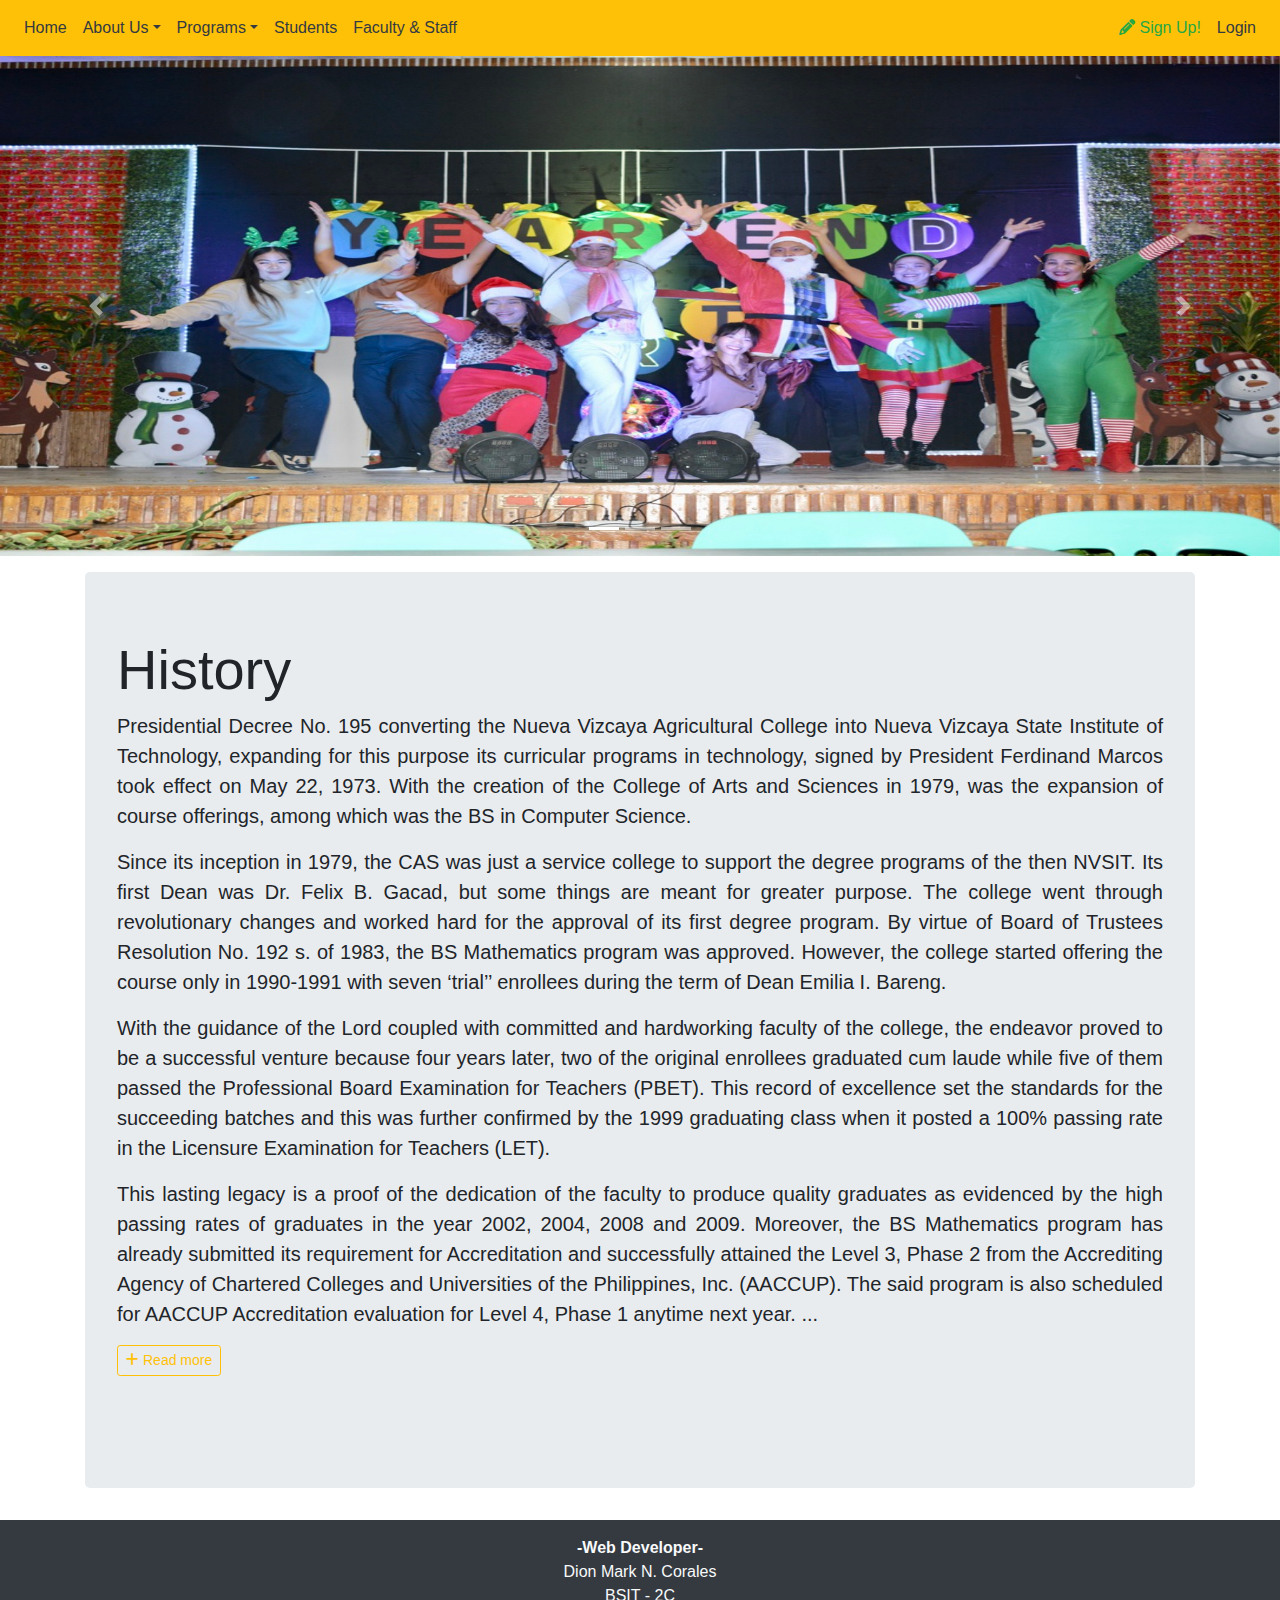
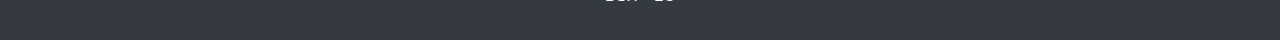
<file: history.html>
<!DOCTYPE html>
<html lang="en">

<head>
    <meta charset="UTF-8">
    <meta name="viewport" content="width=device-width, initial-scale=1.0">
    <title>History</title>
    <link rel="stylesheet" type="text/css" href="css/bootstrap.css">
    <link rel="stylesheet" href="fontawesome/css/all.css">
</head>

<body>
    <nav class="navbar navbar-light bg-warning position-sticky fixed-top navbar-expand-lg">
        <ul class="navbar-nav">
            <li class="nav-item"><a href="index.html" class="nav-link text-dark">Home</a></li>
            <li class="nav-item dropdown">
                <a href="#" class="nav-link dropdown-toggle text-dark" id="navbardrop" data-toggle="dropdown">About
                    Us</a>
                <div class="dropdown-menu bg-warning">
                    <a href="history.html" class="dropdown-item">History</a>
                    <a href="vmgo.html" class="dropdown-item">Mission, Vision, Goals and Objectives</a>
                </div>
            </li>
            <li class="nav-item dropdown">
                <a href="#" class="nav-link dropdown-toggle text-dark" id="navbardrop"
                    data-toggle="dropdown">Programs</a>
                <div class="dropdown-menu bg-warning">
                    <a href="bsit_cur.html" class="dropdown-item">BSIT</a>
                    <a href="bscs_cur.html" class="dropdown-item">BSCS</a>
                    <a href="bsis_cur.html" class="dropdown-item">BSIS</a>
                </div>
            </li>
            <li class="nav-item"><a href="students.html" class="nav-link text-dark">Students</a></li>
            <li class="nav-item"><a href="faculty_and_staff.html" class="nav-link text-dark">Faculty & Staff</a></li>
        </ul>
        <ul class="navbar-nav ml-auto">
            <li class="nav-item"><a class="nav-link text-success" data-toggle="modal" data-target="#signupModal"
                    style="cursor: pointer;"><i class="fa fa-pencil fa-beat mr-1"></i>Sign Up!</a></li>
            <li class="nav-item"><a class="nav-link text-dark" data-toggle="modal" data-target="#signinModal"
                    style="cursor: pointer;">Login</a></li>
        </ul>
    </nav>

    <div id="carouselHome" class="carousel slide">
        <ol class="carousel-indicators">
            <li data-target="#carouselHome" data-slide-to="0" class="active"></li>
            <li data-target="#carouselHome" data-slide-to="1"></li>
            <li data-target="#carouselHome" data-slide-to="2"></li>
        </ol>
        <div class="carousel-inner">
            <div class="carousel-item">
                <img src="img/aaccup.jpg" class="d-block w-100" height="500" alt="First">
            </div>

            <div class="carousel-item active">
                <img src="img/advoc.jpg" class="d-block w-100" height="500" alt="Second">
            </div>

            <div class="carousel-item">
                <img src="img/casfac.jpeg" class="d-block w-100" height="500" alt="Third">
            </div>

            <a class="carousel-control-prev" href="#carouselHome" role="button" data-slide="prev">
                <span class="carousel-control-prev-icon" aria-hidden="true"></span>
                <span class="sr-only">Previous</span>
            </a>

            <a class="carousel-control-next" href="#carouselHome" role="button" data-slide="next">
                <span class="carousel-control-next-icon" aria-hidden="true"></span>
                <span class="sr-only">Next</span>
            </a>
        </div>
    </div>

    <div class="container mt-3">
        <div class="row">
            <div class="col-12 text-justify">
                <div class="jumbotron">
                    <h2 class="display-4">History</h2>
                    <div class="lead">
                        <p>Presidential Decree No. 195 converting the Nueva Vizcaya Agricultural College into Nueva Vizcaya
                            State Institute of Technology, expanding for this purpose its curricular programs in technology,
                            signed by President Ferdinand Marcos took effect on May 22, 1973. With the creation of the College
                            of Arts and Sciences in 1979, was the expansion of course offerings, among which was the BS in
                            Computer Science. </p>
                        <p>Since its inception in 1979, the CAS was just a service college to support the degree programs of the
                            then NVSIT. Its first Dean was Dr. Felix B. Gacad, but some things are meant for greater purpose.
                            The college went through revolutionary changes and worked hard for the approval of its first degree
                            program. By virtue of Board of Trustees Resolution No. 192 s. of 1983, the BS Mathematics program
                            was approved. However, the college started offering the course only in 1990-1991 with seven ‘trial’’
                            enrollees during the term of Dean Emilia I. Bareng.</p>
                        <p>With the guidance of the Lord coupled with committed and hardworking faculty of the college, the
                            endeavor proved to be a successful venture because four years later, two of the original enrollees
                            graduated cum laude while five of them passed the Professional Board Examination for Teachers
                            (PBET). This record of excellence set the standards for the succeeding batches and this was further
                            confirmed by the 1999 graduating class when it posted a 100% passing rate in the Licensure
                            Examination for Teachers (LET).</p>
                        <p>
                            This lasting legacy is a proof of the dedication of the faculty to produce quality graduates as
                            evidenced by the high passing rates of graduates in the year 2002, 2004, 2008 and 2009. Moreover,
                            the BS Mathematics program has already submitted its requirement for Accreditation and successfully
                            attained the Level 3, Phase 2 from the Accrediting Agency of Chartered Colleges and Universities of
                            the Philippines, Inc. (AACCUP). The said program is also scheduled for AACCUP Accreditation
                            evaluation for Level 4, Phase 1 anytime next year.
                            <span id="dotsHistId">...</span>
                        </p>
    
                        <span id="moreHistId" style="display: none;">
                            <p>The success of the BS Math program has stirred the successors to initiate the opening of a new
                                course. With the growing number of qualified faculty, the college has successfully earned the
                                nod of the administration to open the Bachelor of Science in Computer Science (BSCS) program
                                during the term of Dean Ernesto P. Granole. The offering of the BSCS was approved by virtue of
                                Board of Trustees Resolution No. 35, s. of 1998. It started with 29 enrollees. The program has
                                already achieved Level 3, Phase 2 in the AAACUP Accreditation. </p>
                            <p>On June 15, 2007, another course was introduced by the college. The Bachelor of Science in
                                Information Technology (BSIT) was approved by virtue of Board of Regents Resolution No.19, s. of
                                2007 through the initiative of Dean Dr. Loreta R. Galima. Currently, the program has achieved
                                Level 2 in the AACUP Accreditation. </p>
                            <p>Driven by dedication and excellence, the college envisioned to offer additional programs to cater
                                the diverse needs of students. It has bravely ventured into proposing Bachelor of Science in
                                Biology and Bachelor of Science in Information Systems in 2016 during the term of Dean Dr.
                                Julius S. Valderama. </p>
                            <p>After the rigorous preparation of documentary requirements, backed up by the strong composition
                                of the CAS faculty, the two programs had finally paid off when they were approved after
                                undergoing the CHED Regional Assessment Team (RQAT) evaluation during the leadership of the
                                current Dean Dr. Filemon A. Pamittan. On August 2019, by virtue of Board Resolution No.059, s.
                                of 2019, Bachelor of Science in Biology and Bachelor of Science in Information Systems with 65
                                and 25 enrollees respectively were officially opened. Prof. Daniel Marvin B. Ramel is the first
                                Program Coordinator of BS Biology while Prof. Frances Mary Ann R. Belen is the current Dept.
                                Chair. For the BS Information Systems program, Prof. Jayson C. Irabagon is its current Program
                                coordinator while Prof. Rodelyn M. Aguinaldo is the Dept. Chair of BSIS.</p>
                            <p>The college has also applied for the addition of new programs namely: Bachelor of Arts in
                                Political Science, Bachelor of Science in Chemistry and Bachelor of Arts in Communication and
                                have undergone the necessary CHED RQAT evaluation. These programs are hoped to be offered soon.
                            </p>
                            <p>For the Graduate Programs, Master of Science in Teaching Mathematics (MST-Math) and PhD in
                                Science Education major in Mathematics, have also underwent AACCUP Accreditation and are already
                                recognized by Department of Science and Technology (DOST) as a Higher Education Institution to
                                cater DOST scholars. </p>
                            <p>Indeed, the CAS has morphed from a humble service college to one of the biggest college of the
                                University with a total number of 851 students currently enrolled for SY 2020-2021. These modest
                                achievements show that the college will continually strive to accomplish more, all for the sake
                                of quality service and education. </p>
                        </span>
                    </div>
                    <button id="btnHistId" onClick="myFunction('dotsHistId', 'moreHistId', 'btnHistId')"
                        class="btn btn-outline-warning btn-sm mb-5"><i class="fa fa-plus mr-1"></i>Read more</button>
                </div>
            </div>
        </div>
    </div>

    <footer class="container-fluid">
        <div class="row">
            <div class="col-12 bg-dark text-center p-3 text-light">
                <p><b>-Web Developer-</b><br>Dion Mark N. Corales <br> BSIT - 2C</p>
            </div>
        </div>
    </footer>

    <div class="modal" id="signupModal">
        <div class="modal-dialog">
            <div class="modal-content">
                <div class="modal-header bg-success text-light">
                    <h3 class="modal-title">Sign Up!</h3>
                    <button type="button" class="close" data-dismiss="modal">&times;</button>
                </div>

                <div class="modal-body bg-dark text-light">
                    <form action="">
                        <div class="form-group">
                            <label for="fullname">Full name</label>
                            <input type="text" class="form-control" name="fullname" placeholder="Full Name">
                        </div>

                        <div class="form-group">
                            <label for="email">Email</label>
                            <input type="email" name="email" class="form-control" placeholder="Email">
                        </div>

                        <div class="form-group">
                            <label for="gender">Gender</label>
                            <select name="gender" class="form-control col-6">
                                <option value="">Gender</option>
                                <option value="Male">Male</option>
                                <option value="Female">Female</option>
                            </select>
                        </div>

                        <div class="form-group">
                            <label for="bday">Birthdate</label>
                            <input type="date" class="form-control col-6" name="bday">
                        </div>

                        <div class="form-group">
                            <label for="address">Address</label>
                            <textarea placeholder="Home address" name="address" class="form-control" cols="30"
                                rows="3"></textarea>
                        </div>

                        <div class="form-group">
                            <label for="course">Course</label>
                            <select name="course" class="form-control col-6">
                                <option value="">Course</option>
                                <option value="BSIT">BSIT</option>
                                <option value="BSIS">BSIS</option>
                                <option value="BSCS">BSCS</option>
                            </select>
                        </div>

                        <div class="form-group">
                            <label for="yeargraduated">Year Graduated</label>
                            <input type="date" name="yeargraduated" class="form-control col-6">
                        </div>

                        <div class="form-group">
                            <label for="username">Username</label>
                            <input type="text" name="username" class="form-control" placeholder="Username">
                        </div>

                        <div class="form-group">
                            <label for="password">Password</label>
                            <input type="password" name="password" class="form-control" placeholder="Password">
                        </div>

                        <div class="form-group">
                            <label for="repeatpassword">Repeat Password</label>
                            <input type="password" name="repeatpassword" class="form-control"
                                placeholder="Repeat Password">
                        </div>

                        <div class="form-check mt-3 mb-3">
                            <input type="checkbox" name="iagree" class="form-check-input">
                            <label for="iagree" class="form-check-label">By signing in, I agree to NVSU
                                Terms of
                                Use and Privacy Policy.</label>
                        </div>

                </div>

                <div class="modal-footer bg-dark text-light">
                    <div class="form-group">
                        <button type="submit" class="btn btn-success mr-3">Sign Up!</button>
                        <button type="reset" class="btn btn-danger">Clear</button>
                    </div>
                    </form>
                </div>
            </div>
        </div>
    </div>

    <!--Sign in modal form-->
    <div class="modal" id="signinModal">
        <div class="modal-dialog">
            <div class="modal-content">
                <div class="modal-header bg-success text-light">
                    <h3 class="modal-title">Sign In!</h3> 
                    <button type="button" class="close" data-dismiss="modal">&times;</button>
                </div>

                <div class="modal-body bg-dark text-light">
                    <form action="">
                        <div class="form-group bg-warning text-light text-center p-3">
                            <h2>Welcome to College of Arts and Sciences!</h2>
                        </div>
                        <div class="form-group">
                            <label for="username">Username</label>
                            <input type="text" name="username" class="form-control" placeholder="Username">
                        </div>

                        <div class="form-group">
                            <label for="password">Password</label>
                            <input type="password" name="password" class="form-control" placeholder="Password">
                        </div>

                </div>

                <div class="modal-footer bg-dark text-light">
                    <div class="form-group d-flex justify-content-end">
                        <button type="submit" class="btn btn-success ml-2">Sign In!</button>
                    </div>
                    </form>
                </div>
            </div>
        </div>
    </div>

    <script src="js/jquery-3.6.0.js"></script>
    <script src="js/bootstrap.js"></script>
    <script>
        function myFunction(dotsId, moreTextId, btnId) {
            var dots = document.getElementById(dotsId);
            var moreText = document.getElementById(moreTextId);
            var btnText = document.getElementById(btnId);

            if (dots.style.display === "none") {
                dots.style.display = "inline";
                btnText.innerHTML = '<i class="fa fa-plus mr-1"></i>Read more';
                moreText.style.display = "none";
            }
            else {
                dots.style.display = "none";
                btnText.innerHTML = '<i class="fa fa-minus mr-1"></i>Read less';
                moreText.style.display = "inline";
            }
        }

        $(document).ready(function() {
            $('#carouselHome').carousel({
                interval: 3000,
                pause: 'hover'
            });
        });
    </script>
</body>

</html>
</file>
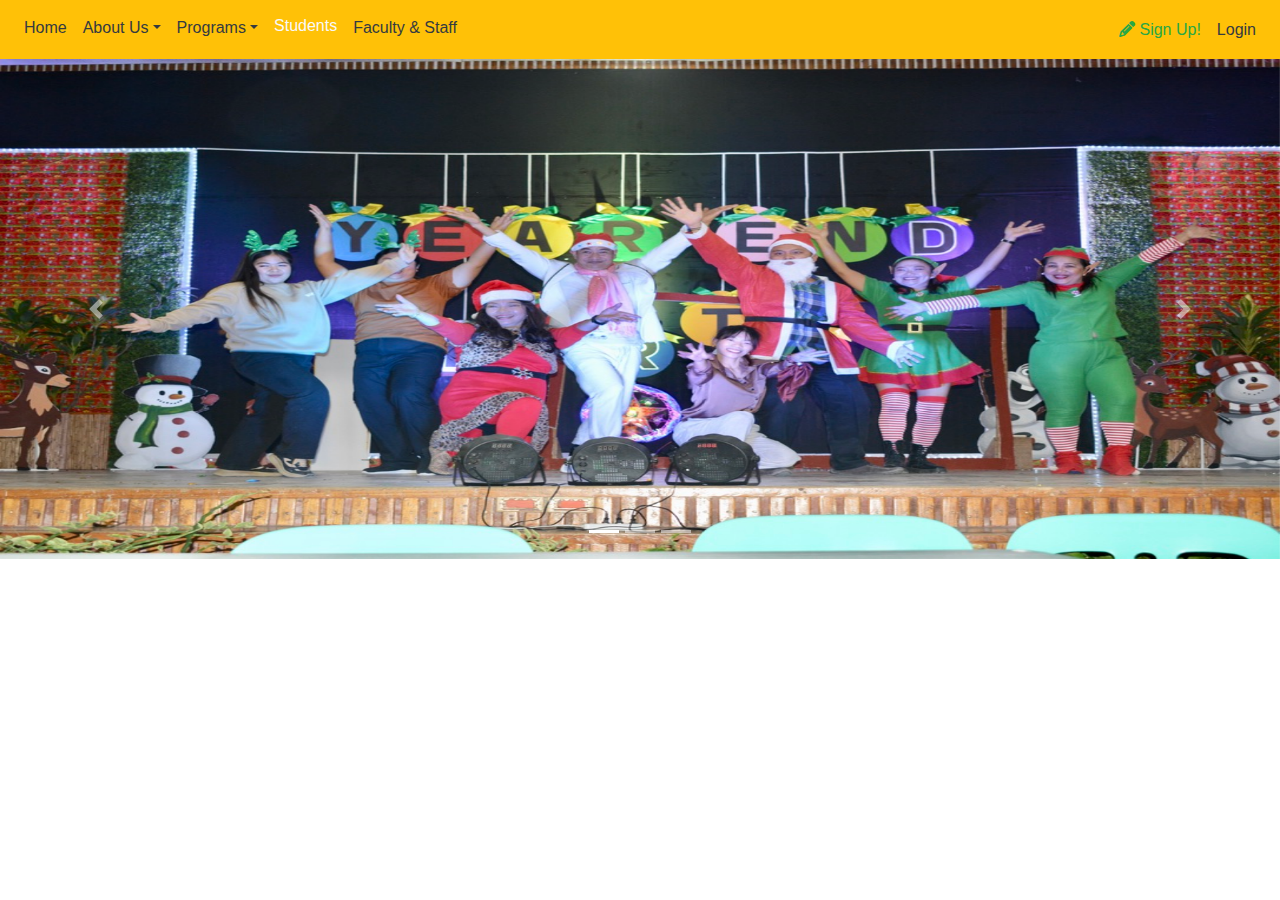
<file: students.html>
<!DOCTYPE html>
<html lang="en">

<head>
      <meta charset="UTF-8">
      <meta name="viewport" content="width=device-width, initial-scale=1.0">
      <title>Faculty</title>
      <link rel="stylesheet" type="text/css" href="css/bootstrap.css">
      <link rel="stylesheet" href="fontawesome/css/all.css">
</head>

<body>
      <nav class="navbar navbar-light bg-warning position-sticky fixed-top navbar-expand-lg">
            <ul class="navbar-nav">
                  <li class="nav-item"><a href="index.html" class="nav-link text-dark">Home</a></li>
                  <li class="nav-item dropdown">
                        <a href="#" class="nav-link dropdown-toggle text-dark" id="navbardrop"
                              data-toggle="dropdown">About
                              Us</a>
                        <div class="dropdown-menu bg-warning">
                              <a href="history.html" class="dropdown-item">History</a>
                              <a href="vmgo.html" class="dropdown-item">Mission, Vision, Goals and Objectives</a>
                        </div>
                  </li>
                  <li class="nav-item dropdown">
                        <a href="#" class="nav-link dropdown-toggle text-dark" id="navbardrop"
                              data-toggle="dropdown">Programs</a>
                        <div class="dropdown-menu bg-warning">
                              <a href="bsit_cur.html" class="dropdown-item">BSIT</a>
                              <a href="bscs_cur.html" class="dropdown-item">BSCS</a>
                              <a href="bsis_cur.html" class="dropdown-item">BSIS</a>
                        </div>
                  </li>
                  <li class="nav-item"><a href="students.html" class="nav-link text-light active h6">Students</a></li>
                  <li class="nav-item"><a href="faculty_and_staff.html" class="nav-link text-dark">Faculty & Staff</a>
                  </li>
            </ul>
            <ul class="navbar-nav ml-auto">
                  <li class="nav-item"><a class="nav-link text-success" data-toggle="modal" data-target="#signupModal"
                              style="cursor: pointer;"><i class="fa fa-pencil fa-beat mr-1"></i>Sign Up!</a></li>
                  <li class="nav-item"><a class="nav-link text-dark" data-toggle="modal" data-target="#signinModal"
                              style="cursor: pointer;">Login</a></li>
            </ul>
      </nav>

    <!--Carousel-->
    <div id="carouselHome" class="carousel slide">
      <ol class="carousel-indicators">
          <li data-target="#carouselHome" data-slide-to="0" class="active"></li>
          <li data-target="#carouselHome" data-slide-to="1"></li>
          <li data-target="#carouselHome" data-slide-to="2"></li>
      </ol>
      <div class="carousel-inner">
          <div class="carousel-item">
              <img src="img/aaccup.jpg" class="d-block w-100" height="500" alt="First">
          </div>

          <div class="carousel-item active">
              <img src="img/advoc.jpg" class="d-block w-100" height="500" alt="Second">
          </div>

          <div class="carousel-item">
              <img src="img/casfac.jpeg" class="d-block w-100" height="500" alt="Third">
          </div>

          <a class="carousel-control-prev" href="#carouselHome" role="button" data-slide="prev">
              <span class="carousel-control-prev-icon" aria-hidden="true"></span>
              <span class="sr-only">Previous</span>
          </a>

          <a class="carousel-control-next" href="#carouselHome" role="button" data-slide="next">
              <span class="carousel-control-next-icon" aria-hidden="true"></span>
              <span class="sr-only">Next</span>
          </a>
      </div>
  </div>


      <!--Body-->


      <!--Sign up modal form-->
      <div class="modal" id="signupModal">
            <div class="modal-dialog">
                  <div class="modal-content">
                        <div class="modal-header bg-success text-light">
                              <h3 class="modal-title">Sign Up!</h3>
                              <button type="button" class="close" data-dismiss="modal">&times;</button>
                        </div>

                        <div class="modal-body bg-dark text-light">
                              <form action="">
                                    <div class="form-group">
                                          <label for="fullname">Full name</label>
                                          <input type="text" class="form-control" name="fullname"
                                                placeholder="Full Name">
                                    </div>

                                    <div class="form-group">
                                          <label for="email">Email</label>
                                          <input type="email" name="email" class="form-control" placeholder="Email">
                                    </div>

                                    <div class="form-group">
                                          <label for="gender">Gender</label>
                                          <select name="gender" class="form-control col-6">
                                                <option value="">Gender</option>
                                                <option value="Male">Male</option>
                                                <option value="Female">Female</option>
                                          </select>
                                    </div>

                                    <div class="form-group">
                                          <label for="bday">Birthdate</label>
                                          <input type="date" class="form-control col-6" name="bday">
                                    </div>

                                    <div class="form-group">
                                          <label for="address">Address</label>
                                          <textarea placeholder="Home address" name="address" class="form-control"
                                                cols="30" rows="3"></textarea>
                                    </div>

                                    <div class="form-group">
                                          <label for="course">Course</label>
                                          <select name="course" class="form-control col-6">
                                                <option value="">Course</option>
                                                <option value="BSIT">BSIT</option>
                                                <option value="BSIS">BSIS</option>
                                                <option value="BSCS">BSCS</option>
                                          </select>
                                    </div>

                                    <div class="form-group">
                                          <label for="yeargraduated">Year Graduated</label>
                                          <input type="date" name="yeargraduated" class="form-control col-6">
                                    </div>

                                    <div class="form-group">
                                          <label for="username">Username</label>
                                          <input type="text" name="username" class="form-control"
                                                placeholder="Username">
                                    </div>

                                    <div class="form-group">
                                          <label for="password">Password</label>
                                          <input type="password" name="password" class="form-control"
                                                placeholder="Password">
                                    </div>

                                    <div class="form-group">
                                          <label for="repeatpassword">Repeat Password</label>
                                          <input type="password" name="repeatpassword" class="form-control"
                                                placeholder="Repeat Password">
                                    </div>

                                    <div class="form-check mt-3 mb-3">
                                          <input type="checkbox" name="iagree" class="form-check-input">
                                          <label for="iagree" class="form-check-label">By signing in, I agree to NVSU
                                                Terms of
                                                Use and Privacy Policy.</label>
                                    </div>

                        </div>

                        <div class="modal-footer bg-dark text-light">
                              <div class="form-group">
                                    <button type="submit" class="btn btn-success mr-3">Sign Up!</button>
                                    <button type="reset" class="btn btn-danger">Clear</button>
                              </div>
                              </form>
                        </div>
                  </div>
            </div>
      </div>

      <!--Sign in modal form-->
      <div class="modal" id="signinModal">
            <div class="modal-dialog">
                  <div class="modal-content">
                        <div class="modal-header bg-success text-light">
                              <h3 class="modal-title">Sign In!</h3>
                              <button type="button" class="close" data-dismiss="modal">&times;</button>
                        </div>

                        <div class="modal-body bg-dark text-light">
                              <form action="">
                                    <div class="form-group bg-warning text-light text-center p-3">
                                          <h2>Welcome to College of Arts and Sciences!</h2>
                                    </div>
                                    <div class="form-group">
                                          <label for="username">Username</label>
                                          <input type="text" name="username" class="form-control"
                                                placeholder="Username">
                                    </div>

                                    <div class="form-group">
                                          <label for="password">Password</label>
                                          <input type="password" name="password" class="form-control"
                                                placeholder="Password">
                                    </div>

                        </div>

                        <div class="modal-footer bg-dark text-light">
                              <div class="form-group d-flex justify-content-end">
                                    <button type="submit" class="btn btn-success ml-2">Sign In!</button>
                              </div>
                              </form>
                        </div>
                  </div>
            </div>
      </div>

      <script src="js/jquery-3.6.0.js"></script>
      <script>
            function myFunction(dotsId, moreTextId, btnId) {
                  var dots = document.getElementById(dotsId);
                  var moreText = document.getElementById(moreTextId);
                  var btnText = document.getElementById(btnId);

                  if (dots.style.display === "none") {
                        dots.style.display = "inline";
                        btnText.innerHTML = '<i class="fa fa-plus mr-1"></i>Read more';
                        moreText.style.display = "none";
                  }
                  else {
                        dots.style.display = "none";
                        btnText.innerHTML = '<i class="fa fa-minus mr-1"></i>Read less';
                        moreText.style.display = "inline";
                  }
            }

            $(document).ready(function() {
            $('#carouselHome').carousel({
                interval: 3000,
                pause: 'hover'
            });
        });
      </script>
      <script src="js/bootstrap.js"></script>
</body>

</html>
</file>
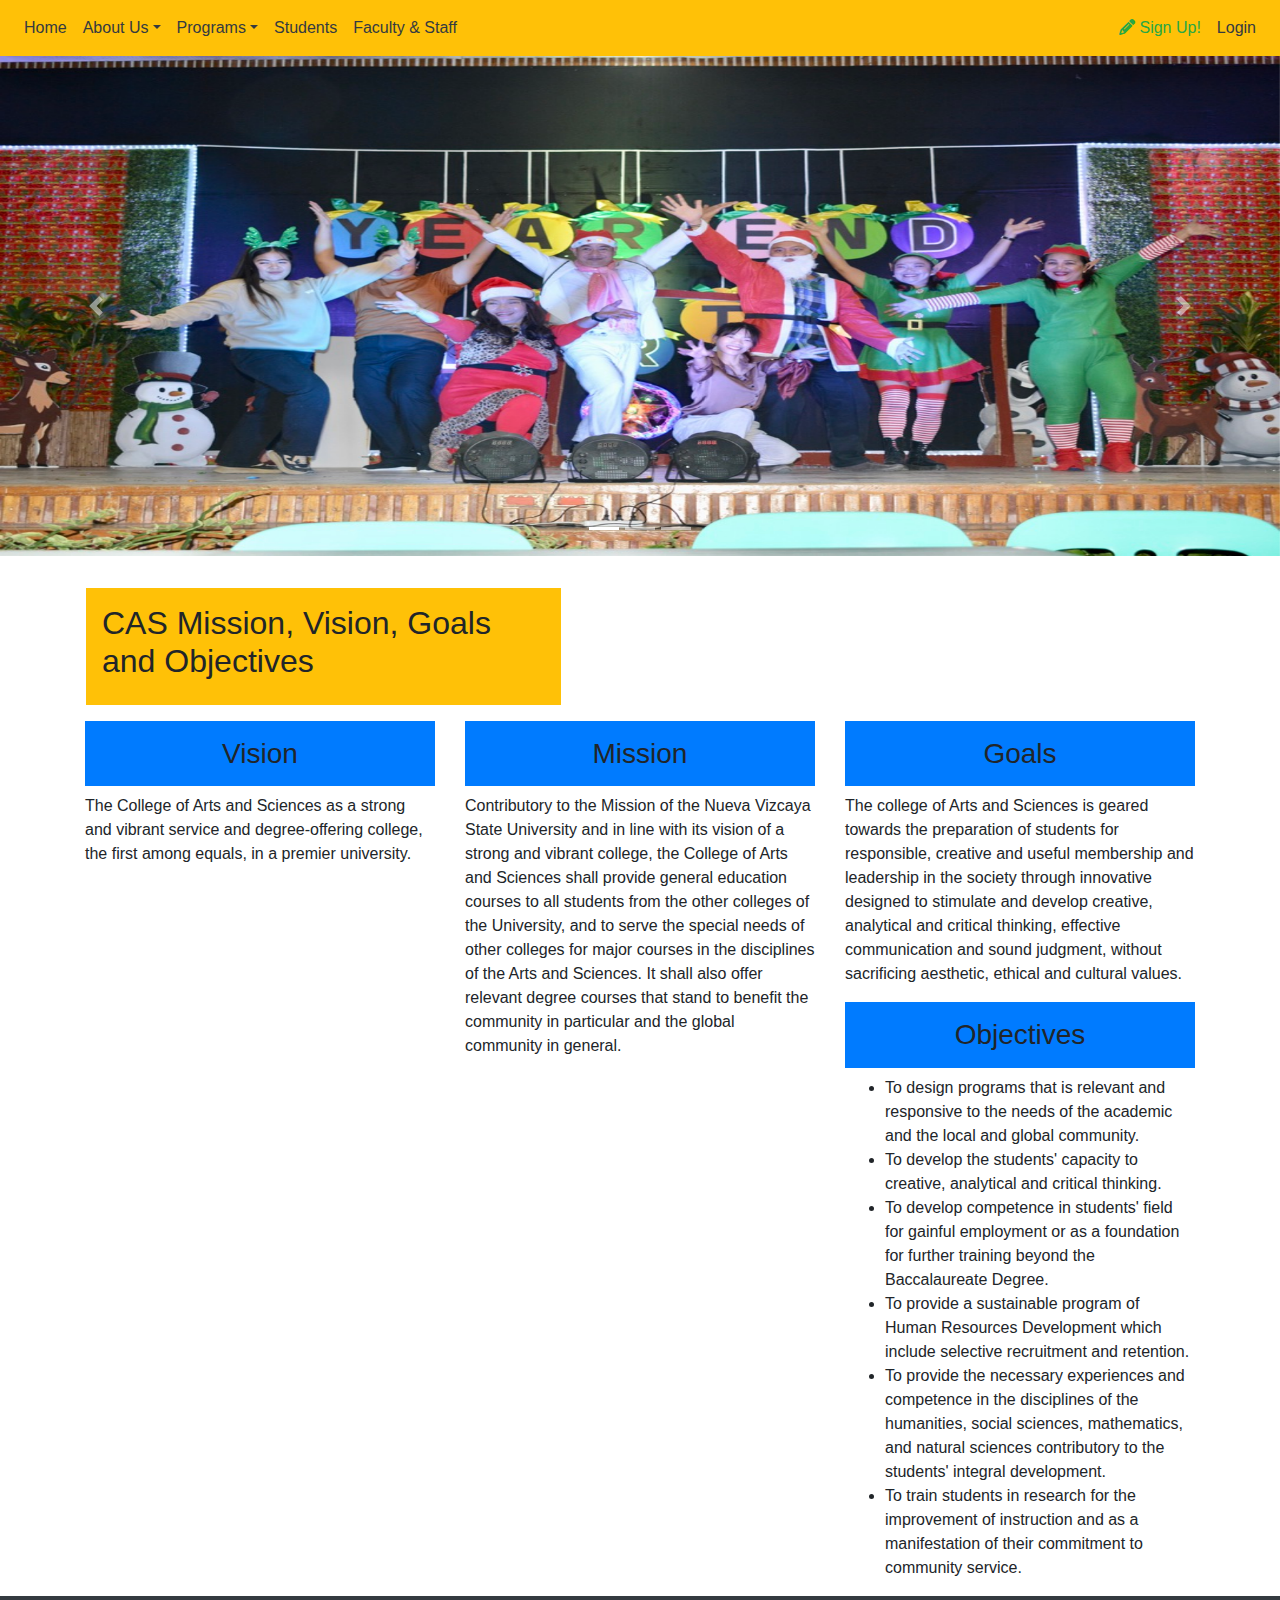
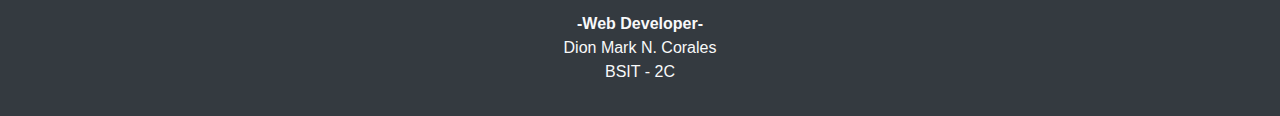
<file: vmgo.html>
<!DOCTYPE html>
<html lang="en">

<head>
    <meta charset="UTF-8">
    <meta name="viewport" content="width=device-width, initial-scale=1.0">
    <title>Mission, Vision, Goals and Objectives</title>
    <link rel="stylesheet" type="text/css" href="css/bootstrap.css">
    <link rel="stylesheet" href="fontawesome/css/all.css">
</head>

<body>
    <nav class="navbar navbar-light bg-warning position-sticky fixed-top navbar-expand-lg">
        <ul class="navbar-nav">
            <li class="nav-item"><a href="index.html" class="nav-link text-dark">Home</a></li>
            <li class="nav-item dropdown">
                <a href="#" class="nav-link dropdown-toggle text-dark" id="navbardrop" data-toggle="dropdown">About
                    Us</a>
                <div class="dropdown-menu bg-warning">
                    <a href="history.html" class="dropdown-item">History</a>
                    <a href="vmgo.html" class="dropdown-item">Mission, Vision, Goals and Objectives</a>
                </div>
            </li>
            <li class="nav-item dropdown">
                <a href="#" class="nav-link dropdown-toggle text-dark" id="navbardrop"
                    data-toggle="dropdown">Programs</a>
                <div class="dropdown-menu bg-warning">
                    <a href="bsit_cur.html" class="dropdown-item">BSIT</a>
                    <a href="bscs_cur.html" class="dropdown-item">BSCS</a>
                    <a href="bsis_cur.html" class="dropdown-item">BSIS</a>
                </div>
            </li>
            <li class="nav-item"><a href="students.html" class="nav-link text-dark">Students</a></li>
            <li class="nav-item"><a href="faculty_and_staff.html" class="nav-link text-dark">Faculty & Staff</a></li>
        </ul>
        <ul class="navbar-nav ml-auto">
            <li class="nav-item"><a class="nav-link text-success" data-toggle="modal" data-target="#signupModal"
                    style="cursor: pointer;"><i class="fa fa-pencil fa-beat mr-1"></i>Sign Up!</a></li>
            <li class="nav-item"><a class="nav-link text-dark" data-toggle="modal" data-target="#signinModal"
                    style="cursor: pointer;">Login</a></li>
        </ul>
    </nav>

    <div id="carouselHome" class="carousel slide">
        <ol class="carousel-indicators">
            <li data-target="#carouselHome" data-slide-to="0" class="active"></li>
            <li data-target="#carouselHome" data-slide-to="1"></li>
            <li data-target="#carouselHome" data-slide-to="2"></li>
        </ol>
        <div class="carousel-inner">
            <div class="carousel-item">
                <img src="img/aaccup.jpg" class="d-block w-100" height="500" alt="First">
            </div>

            <div class="carousel-item active">
                <img src="img/advoc.jpg" class="d-block w-100" height="500" alt="Second">
            </div>

            <div class="carousel-item">
                <img src="img/casfac.jpeg" class="d-block w-100" height="500" alt="Third">
            </div>

            <a class="carousel-control-prev" href="#carouselHome" role="button" data-slide="prev">
                <span class="carousel-control-prev-icon" aria-hidden="true"></span>
                <span class="sr-only">Previous</span>
            </a>

            <a class="carousel-control-next" href="#carouselHome" role="button" data-slide="next">
                <span class="carousel-control-next-icon" aria-hidden="true"></span>
                <span class="sr-only">Next</span>
            </a>
        </div>
    </div>

    <div class="container mt-3">
        <div class="row">
            <div class="col-5 bg-warning m-3 p-3">
                <h2>CAS Mission, Vision, Goals and Objectives</h2>
            </div>
        </div>
        <div class="row">
            <div class="col-4">
                <h3 class="text-center bg-primary p-3">Vision</h3>
                <p>
                    The College of Arts and Sciences as a strong and vibrant service and degree-offering college, the
                    first among equals, in a premier university.
                </p>

            </div>
            <div class="col-4">
                <h3 class="text-center bg-primary p-3">Mission</h3>
                <p>
                    Contributory to the Mission of the Nueva Vizcaya State University and in line with its vision of a
                    strong and vibrant college, the College of Arts and Sciences shall provide general education courses
                    to all students from the other colleges of the University, and to serve the special needs of other
                    colleges for major courses in the disciplines of the Arts and Sciences. It shall also offer relevant
                    degree courses that stand to benefit the community in particular and the global community in
                    general.
                </p>
            </div>
            <div class="col-4">
                <h3 class="text-center bg-primary p-3">Goals</h3>
                <p>
                    The college of Arts and Sciences is geared towards the preparation of students for responsible,
                    creative and useful membership and leadership in the society through innovative designed to
                    stimulate and develop creative, analytical and critical thinking, effective communication and sound
                    judgment, without sacrificing aesthetic, ethical and cultural values.
                </p>

                <h3 class="text-center bg-primary p-3">Objectives</h3>
                <ul>
                    <li>To design programs that is relevant and responsive to the needs of the academic and the local
                        and global community.</li>
                    <li>To develop the students' capacity to creative, analytical and critical thinking.</li>
                    <li>To develop competence in students' field for gainful employment or as a foundation for further
                        training beyond the Baccalaureate Degree.</li>
                    <li>To provide a sustainable program of Human Resources Development which include selective
                        recruitment and retention.</li>
                    <li>To provide the necessary experiences and competence in the disciplines of the humanities, social
                        sciences, mathematics, and natural sciences contributory to the students' integral development.
                    </li>
                    <li>To train students in research for the improvement of instruction and as a manifestation of their
                        commitment to community service.</li>
                </ul>
            </div>
        </div>
    </div>

    <div class="container-fluid">
        <div class="row">
            <div class="col-12 bg-dark text-center p-3 text-light">
                <p><b>-Web Developer-</b><br>Dion Mark N. Corales <br> BSIT - 2C</p>
            </div>
        </div>
    </div>

    <div class="modal" id="signupModal">
        <div class="modal-dialog">
            <div class="modal-content">
                <div class="modal-header bg-success text-light">
                    <h3 class="modal-title">Sign Up!</h3>
                    <button type="button" class="close" data-dismiss="modal">&times;</button>
                </div>

                <div class="modal-body bg-dark text-light">
                    <form action="">
                        <div class="form-group">
                            <label for="fullname">Full name</label>
                            <input type="text" class="form-control" name="fullname" placeholder="Full Name">
                        </div>

                        <div class="form-group">
                            <label for="email">Email</label>
                            <input type="email" name="email" class="form-control" placeholder="Email">
                        </div>

                        <div class="form-group">
                            <label for="gender">Gender</label>
                            <select name="gender" class="form-control col-6">
                                <option value="">Gender</option>
                                <option value="Male">Male</option>
                                <option value="Female">Female</option>
                            </select>
                        </div>

                        <div class="form-group">
                            <label for="bday">Birthdate</label>
                            <input type="date" class="form-control col-6" name="bday">
                        </div>

                        <div class="form-group">
                            <label for="address">Address</label>
                            <textarea placeholder="Home address" name="address" class="form-control" cols="30"
                                rows="3"></textarea>
                        </div>

                        <div class="form-group">
                            <label for="course">Course</label>
                            <select name="course" class="form-control col-6">
                                <option value="">Course</option>
                                <option value="BSIT">BSIT</option>
                                <option value="BSIS">BSIS</option>
                                <option value="BSCS">BSCS</option>
                            </select>
                        </div>

                        <div class="form-group">
                            <label for="yeargraduated">Year Graduated</label>
                            <input type="date" name="yeargraduated" class="form-control col-6">
                        </div>

                        <div class="form-group">
                            <label for="username">Username</label>
                            <input type="text" name="username" class="form-control" placeholder="Username">
                        </div>

                        <div class="form-group">
                            <label for="password">Password</label>
                            <input type="password" name="password" class="form-control" placeholder="Password">
                        </div>

                        <div class="form-group">
                            <label for="repeatpassword">Repeat Password</label>
                            <input type="password" name="repeatpassword" class="form-control"
                                placeholder="Repeat Password">
                        </div>

                        <div class="form-check mt-3 mb-3">
                            <input type="checkbox" name="iagree" class="form-check-input">
                            <label for="iagree" class="form-check-label">By signing in, I agree to NVSU
                                Terms of
                                Use and Privacy Policy.</label>
                        </div>

                </div>

                <div class="modal-footer bg-dark text-light">
                    <div class="form-group">
                        <button type="submit" class="btn btn-success mr-3">Sign Up!</button>
                        <button type="reset" class="btn btn-danger">Clear</button>
                    </div>
                    </form>
                </div>
            </div>
        </div>
    </div>

    <!--Sign in modal form-->
    <div class="modal" id="signinModal">
        <div class="modal-dialog">
            <div class="modal-content">
                <div class="modal-header bg-success text-light">
                    <h3 class="modal-title">Sign In!</h3>
                    <button type="button" class="close" data-dismiss="modal">&times;</button>
                </div>

                <div class="modal-body bg-dark text-light">
                    <form action="">
                        <div class="form-group bg-warning text-light text-center p-3">
                            <h2>Welcome to College of Arts and Sciences!</h2>
                        </div>
                        <div class="form-group">
                            <label for="username">Username</label>
                            <input type="text" name="username" class="form-control" placeholder="Username">
                        </div>

                        <div class="form-group">
                            <label for="password">Password</label>
                            <input type="password" name="password" class="form-control" placeholder="Password">
                        </div>

                </div>

                <div class="modal-footer bg-dark text-light">
                    <div class="form-group d-flex justify-content-end">
                        <button type="submit" class="btn btn-success ml-2">Sign In!</button>
                    </div>
                    </form>
                </div>
            </div>
        </div>
    </div>
    
    <script src="js/jquery-3.6.0.js"></script>
    <script>
        $(document).ready(function() {
            $('#carouselHome').carousel({
                interval: 3000,
                pause: 'hover'
            });
        });
    </script>

    <script src="js/bootstrap.js"></script>
</body>

</html>
</file>
